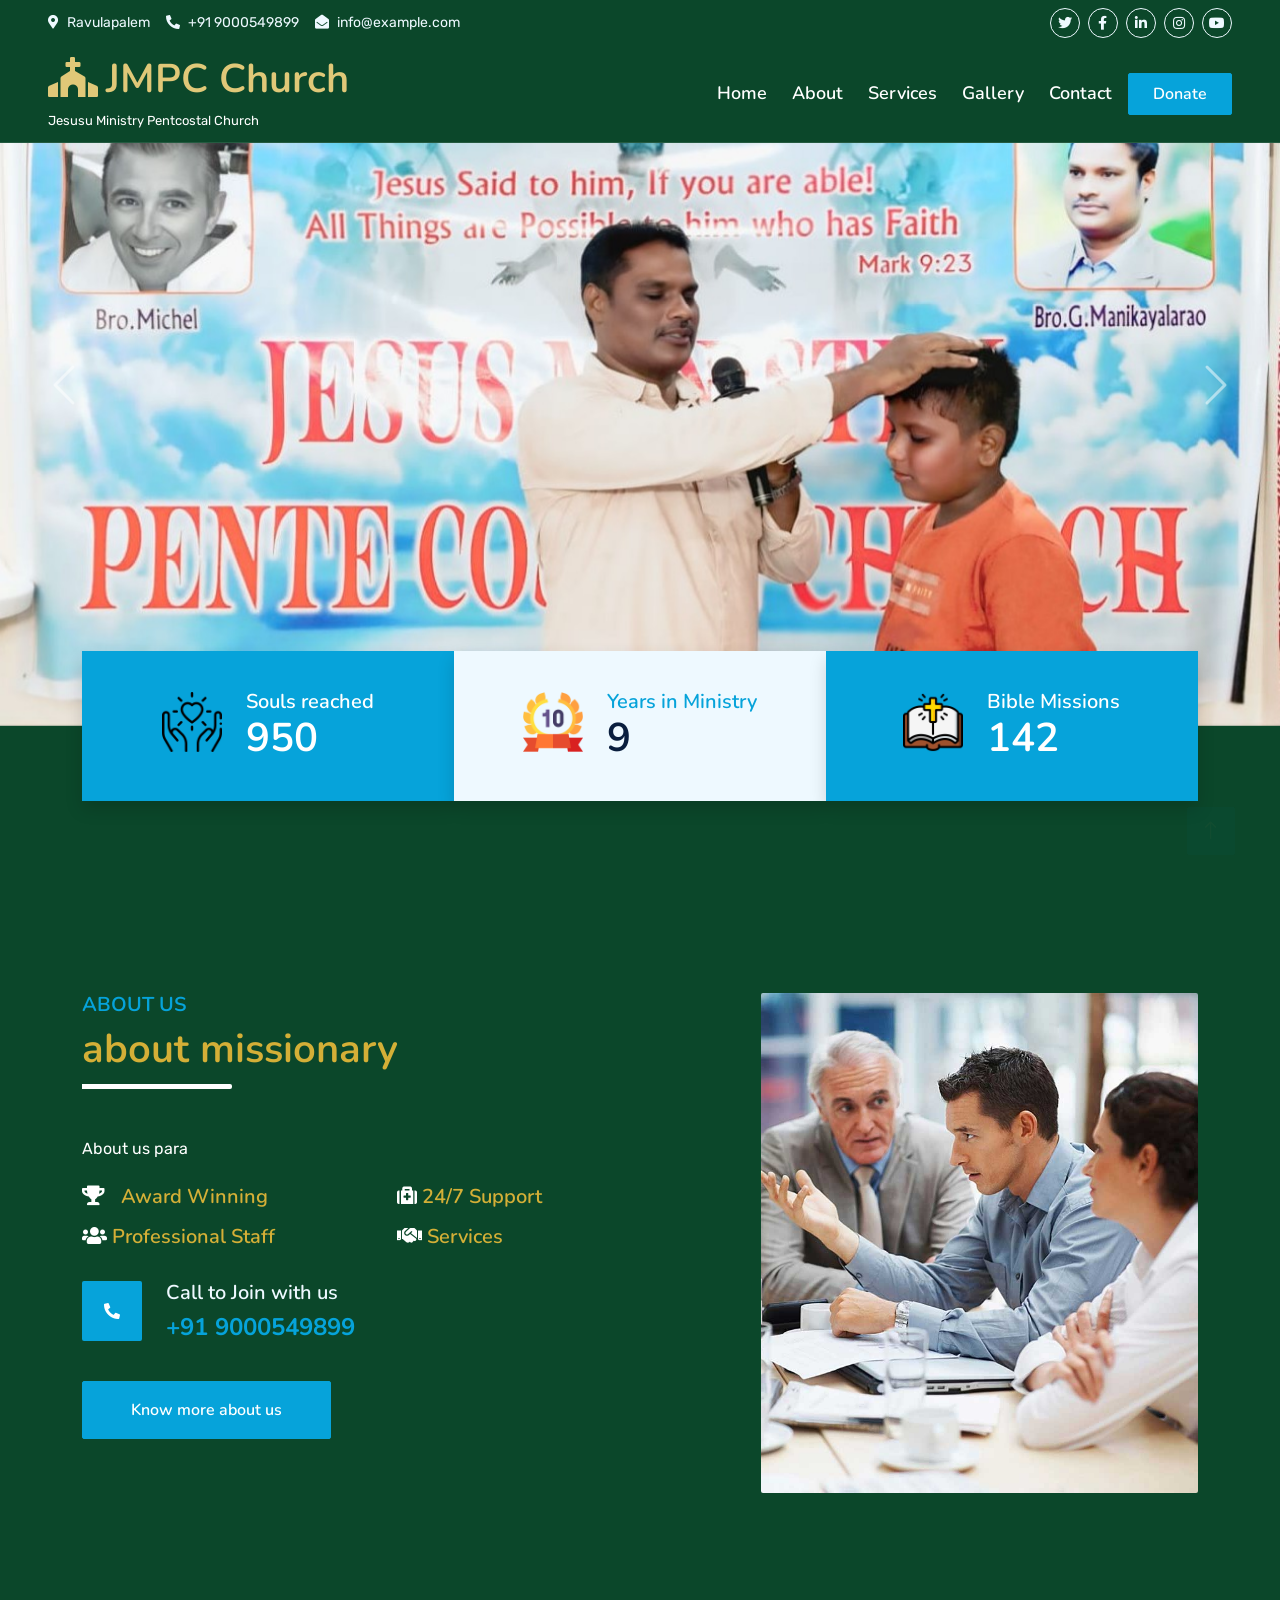
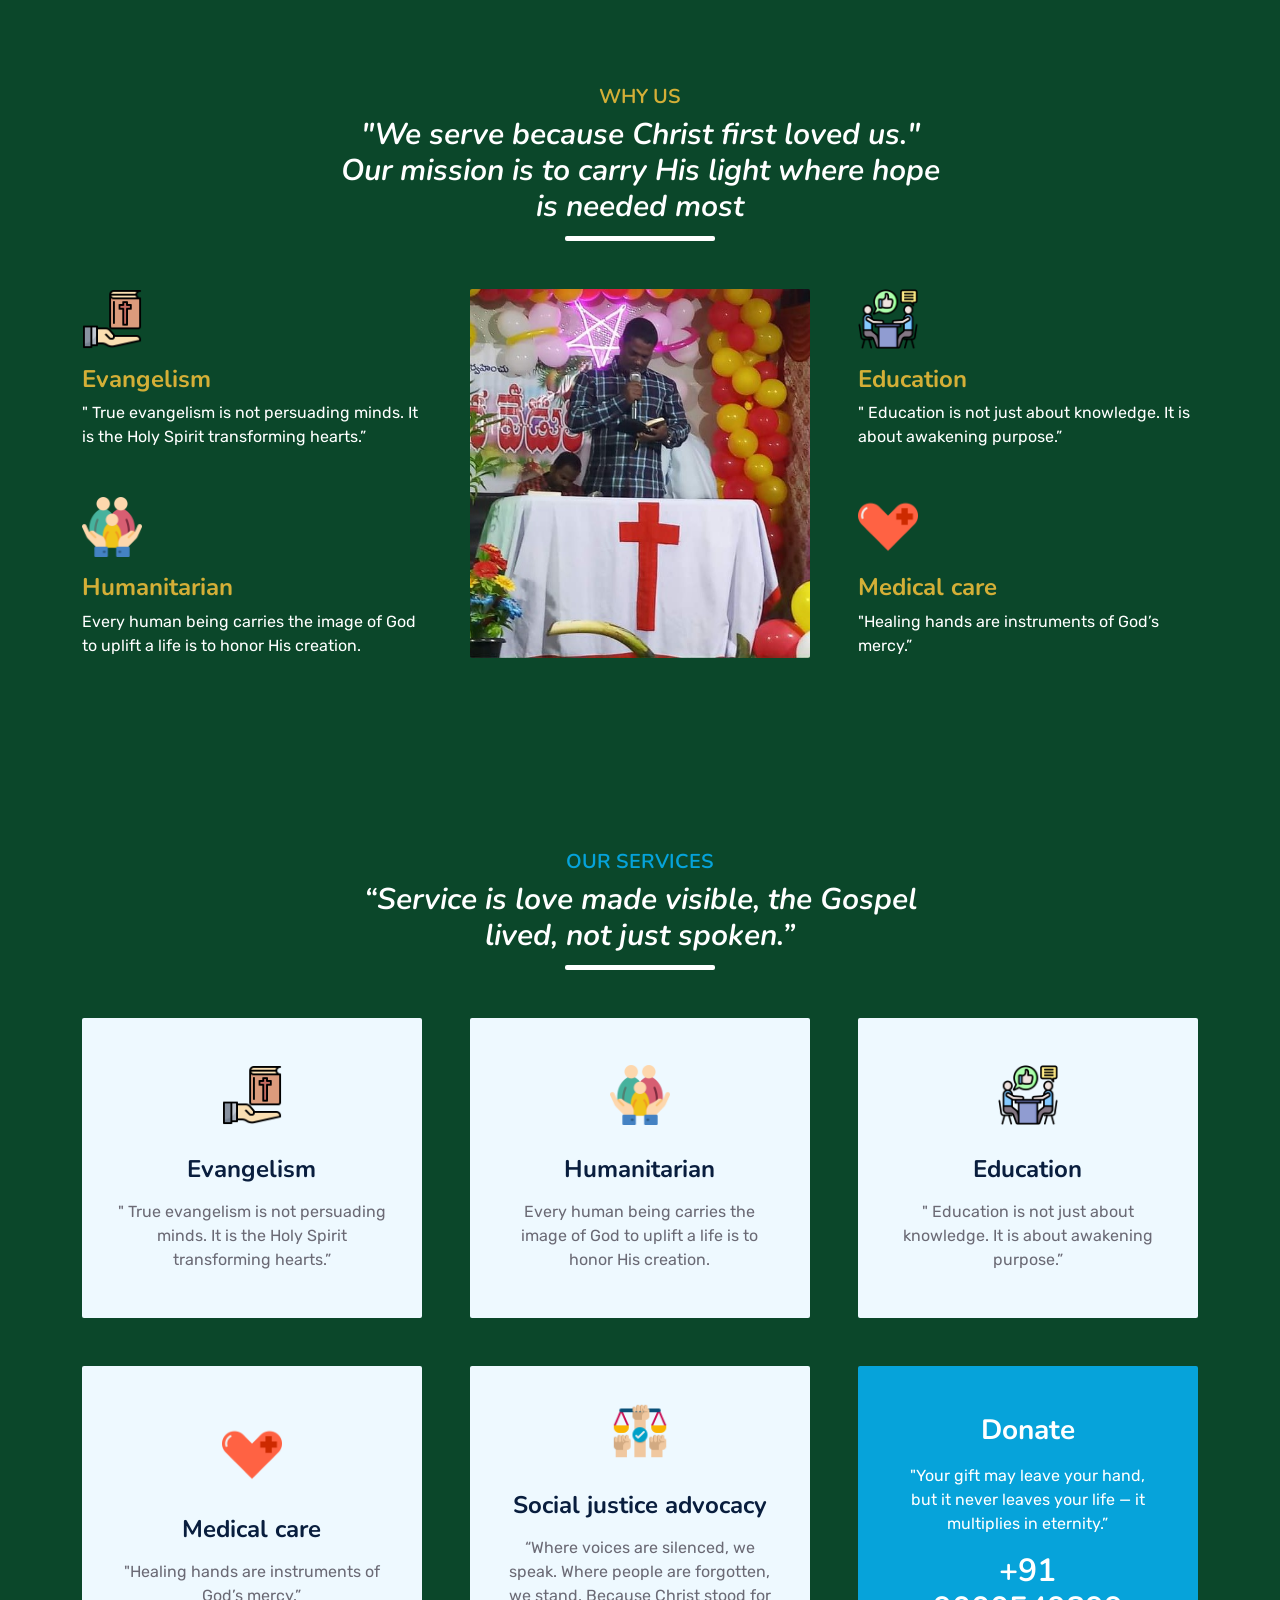
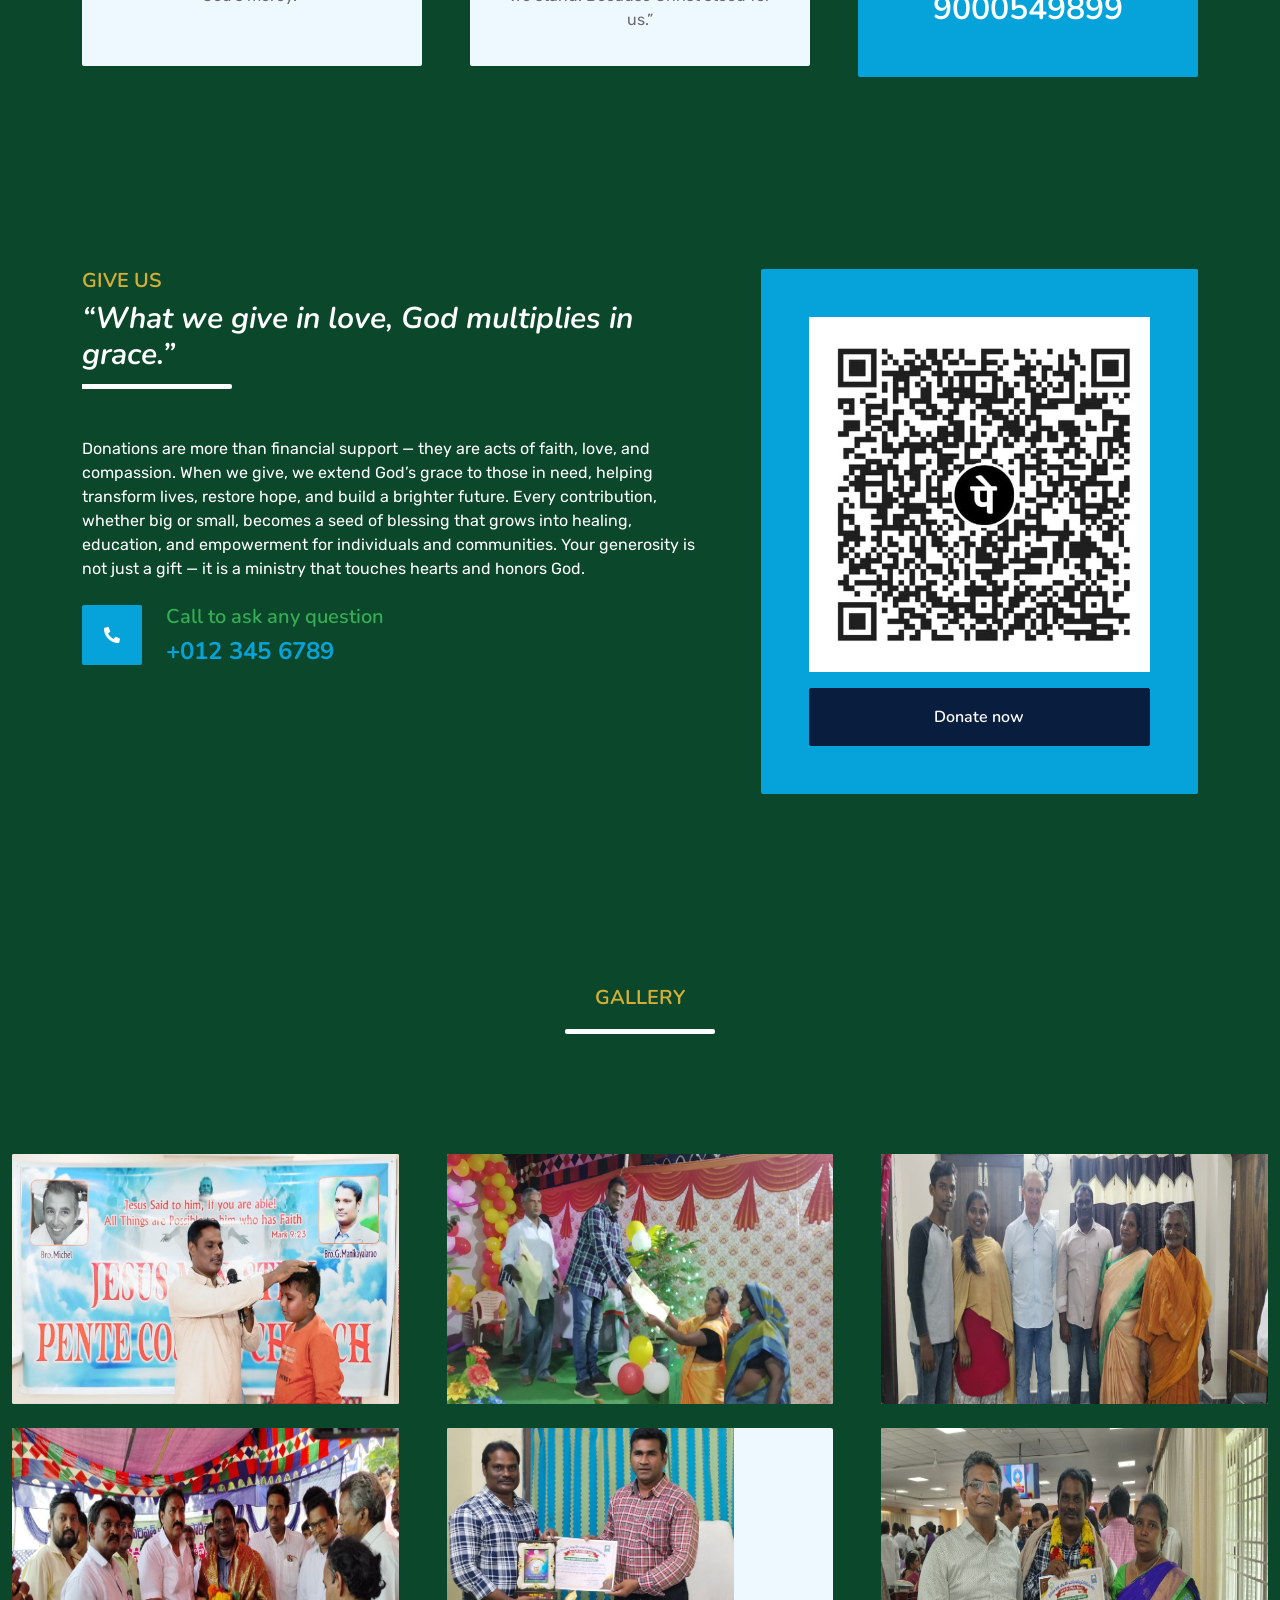
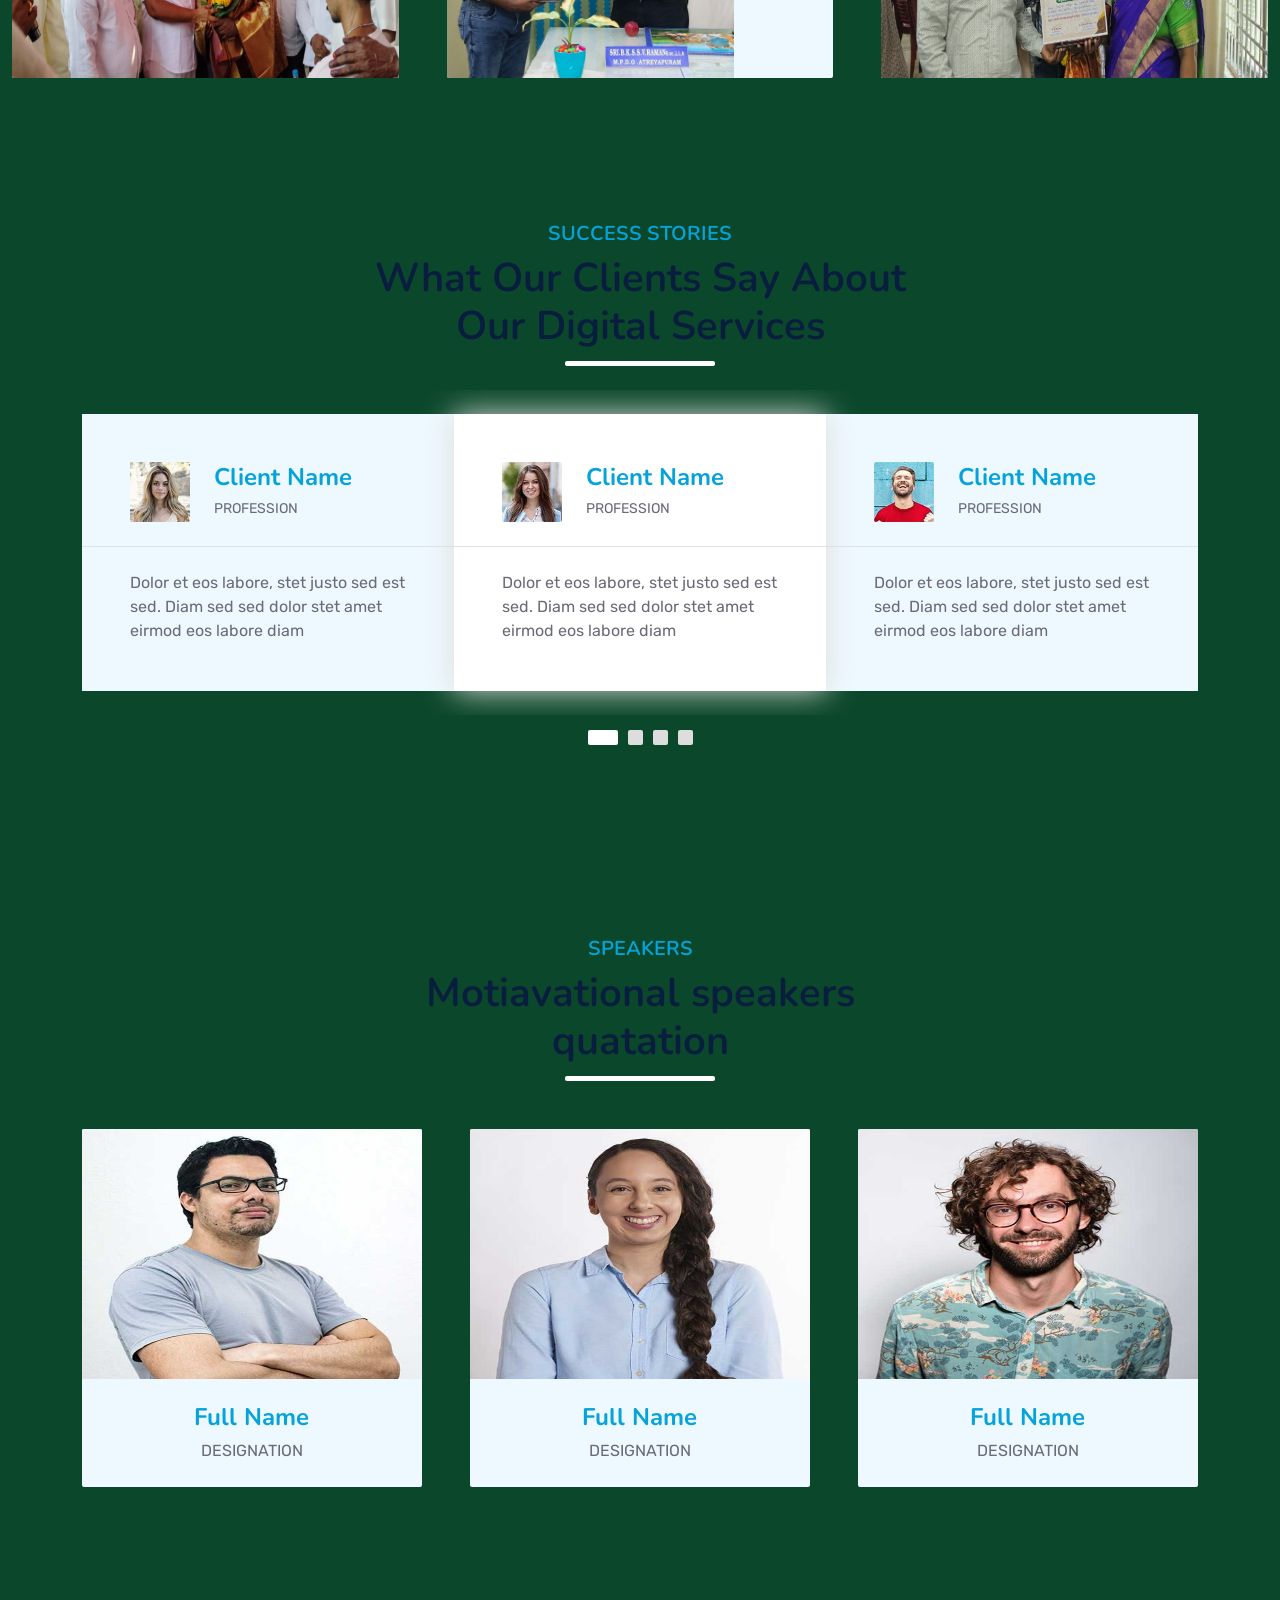
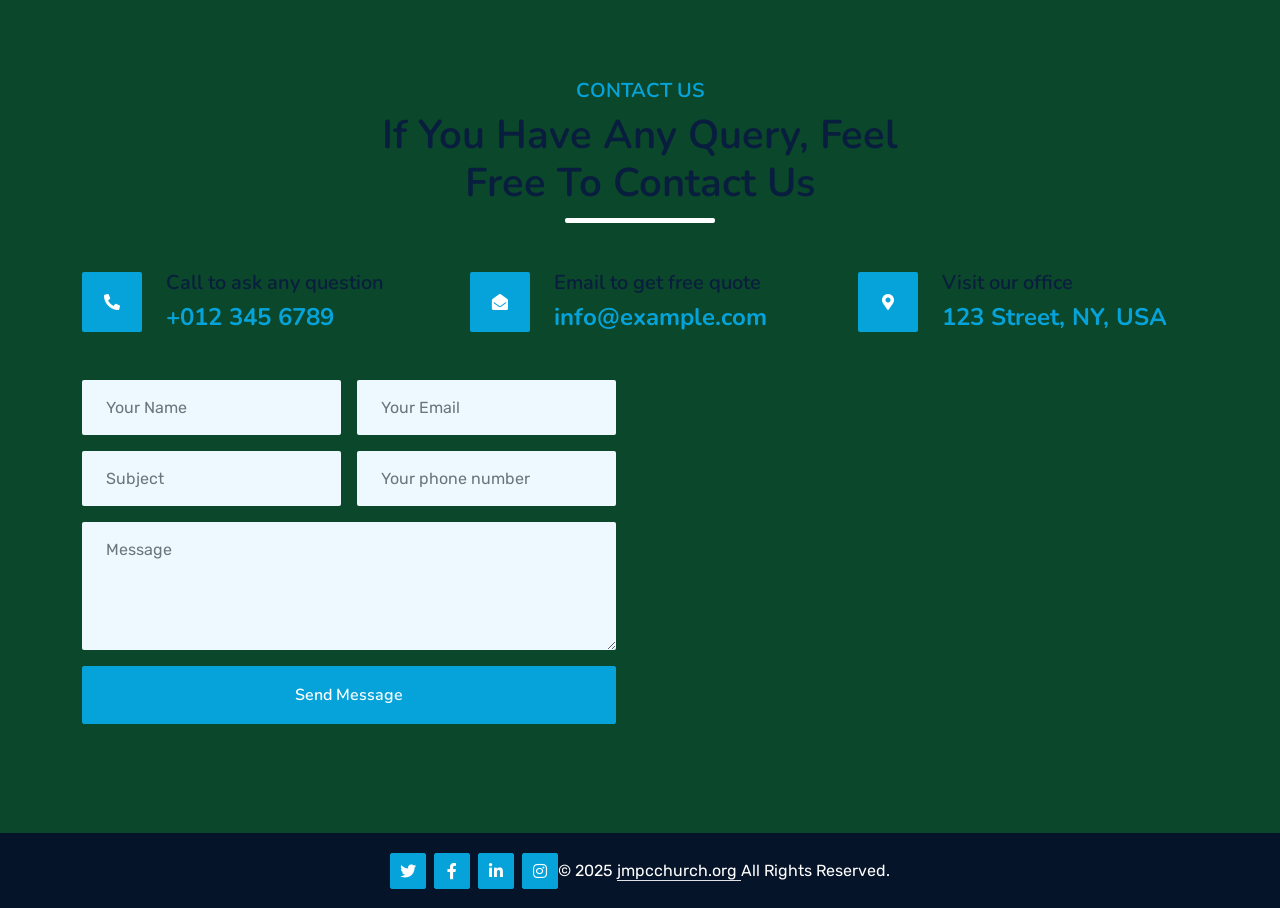
<file: index.html>
<!DOCTYPE html>
<html lang="en">

<head>
    <meta charset="utf-8">
    <title>jmpcchurch</title>
    <meta content="width=device-width, initial-scale=1.0" name="viewport">
    <meta content="Free HTML Templates" name="JMCCHURCH, JMC, jesus ministry pentcostal church, church ravulapalem, churches in Konaseema, 
		churches in Andhra pradhesh, churches in A.P,Christian ministry,Church near me,Online church services,Jesus Christ ministry,Christian fellowship,Gospel church,
		Bible-based church,Faith community,Worship ministry,Non-denominational church, Spirit-filled church, Prayer ministry, Mission church, Christian organization,
		Sunday worship service,Online worship, Live church service, Praise and worship songs, Daily devotion, Christian sermons, Church live streaming, Worship schedule,
Youth worship night, Healing service, Bible study online, Daily Bible verse, Christian teachings, Gospel of Jesus Christ, Biblical truth, Faith and salvation, Word of God,
Christian discipleship, Spiritual growth resources, Christian motivation, Find a church near me, How to grow in faith, Watch church live online, Christian counseling near me,
		Daily prayer guide,Best Christian ministry websites, How to accept Jesus Christ, Join our prayer group, Donate to church, Christian donations, Tithes and offerings,
		Church contact, Volunteer with ministry, Support our mission, Partner with our ministry, Prayer requests online">
    <meta content="Free HTML Templates" name="JMPC Church is a Christ-centered church devoted to preaching the Gospel, nurturing believers, and 
		serving the community through prayer, worship, and outreach. We invite you to experience the love of Jesus, join our fellowship, and grow in faith together.">
	

    <!-- Favicon -->
    <link href="church.png" rel="icon">

    <!-- Google Web Fonts -->
    <link rel="preconnect" href="https://fonts.googleapis.com">
    <link rel="preconnect" href="https://fonts.gstatic.com" crossorigin>
    <link href="https://fonts.googleapis.com/css2?family=Nunito:wght@400;600;700;800&family=Rubik:wght@400;500;600;700&display=swap" rel="stylesheet">

    <!-- Icon Font Stylesheet -->
    <link href="https://cdnjs.cloudflare.com/ajax/libs/font-awesome/5.10.0/css/all.min.css" rel="stylesheet">
    <link href="https://cdn.jsdelivr.net/npm/bootstrap-icons@1.4.1/font/bootstrap-icons.css" rel="stylesheet">

    <!-- Libraries Stylesheet -->
    <link href="owl.carousel.min.css" rel="stylesheet">
    <link href="animate.min.css" rel="stylesheet">

    <!-- Customized Bootstrap Stylesheet -->
    <link href="bootstrap.min.css" rel="stylesheet">

    <!-- Template Stylesheet -->
    <link href="style.css" rel="stylesheet">
</head>

<body>
    <!-- Spinner Start -->
    <div id="spinner" class="show bg-white position-fixed translate-middle w-100 vh-100 top-50 start-50 d-flex align-items-center justify-content-center">
        <div class="spinner"></div>
    </div>
    <!-- Spinner End -->


     <div class="container-fluid px-5 d-none d-lg-block" style="background:none;">
        <div class="row gx-0">
            <div class="col-lg-8 text-center text-lg-start mb-2 mb-lg-0">
                <div class="d-inline-flex align-items-center" style="height: 45px;">
                    <small class="me-3 text-light"><i class="fa fa-map-marker-alt me-2"></i>Ravulapalem</small>
                    <small class="me-3 text-light"><i class="fa fa-phone-alt me-2"></i>+91 9000549899 </small>
                    <small class="text-light"><i class="fa fa-envelope-open me-2"></i>info@example.com</small>
                </div>
            </div>
            <div class="col-lg-4 text-center text-lg-end">
                <div class="d-inline-flex align-items-center" style="height: 45px;">
                    <a class="btn btn-sm btn-outline-light btn-sm-square rounded-circle me-2" href=""><i class="fab fa-twitter fw-normal"></i></a>
                    <a class="btn btn-sm btn-outline-light btn-sm-square rounded-circle me-2" href=""><i class="fab fa-facebook-f fw-normal"></i></a>
                    <a class="btn btn-sm btn-outline-light btn-sm-square rounded-circle me-2" href=""><i class="fab fa-linkedin-in fw-normal"></i></a>
                    <a class="btn btn-sm btn-outline-light btn-sm-square rounded-circle me-2" href=""><i class="fab fa-instagram fw-normal"></i></a>
                    <a class="btn btn-sm btn-outline-light btn-sm-square rounded-circle" href=""><i class="fab fa-youtube fw-normal"></i></a>
                </div>
            </div>
        </div>
    </div>
    <!-- Topbar End -->


    <!-- Navbar & Carousel Start -->
    <div class="container-fluid position-relative p-0">
        <nav class="navbar navbar-expand-lg navbar-dark px-5 py-3 py-lg-0" style="background : #0B472A;">
            <a href="index.html" class="navbar-brand p-0">
                <h1 class="m-0" style="color:var(--dark);"><i class="fas fa-church me-2"></i>JMPC Church</h1>
				<span class="navbar-brand p-0 text-white" style="font-Size:13px;"> Jesusu Ministry Pentcostal Church</span>
            </a>
            <button class="navbar-toggler" type="button" data-bs-toggle="collapse" data-bs-target="#navbarCollapse">
                <span class="fa fa-bars"></span>
            </button>
            <div class="collapse navbar-collapse" id="navbarCollapse">
                <div class="navbar-nav ms-auto py-0">
                    <a href="index.html" class="nav-item nav-link " style="color:#fff;">Home</a>
                    <a href="#about" class="nav-item nav-link"style="color:#fff;">About</a>
                    <a href="#services" class="nav-item nav-link"style="color:#fff;">Services</a>
                   <!-- <div class="nav-item dropdown">
                        <a href="#" class="nav-link dropdown-toggle" data-bs-toggle="dropdown">Blog</a>
                        <div class="dropdown-menu m-0">
                            <a href="blog.html" class="dropdown-item">Blog Grid</a>
                            <a href="detail.html" class="dropdown-item">Blog Detail</a>
                        </div>
                    </div> 
                    <div class="nav-item dropdown">
                        <a href="#" class="nav-link dropdown-toggle" data-bs-toggle="dropdown">Pages</a>
                        <div class="dropdown-menu m-0">
                            <a href="price.html" class="dropdown-item">Pricing Plan</a>
                            <a href="feature.html" class="dropdown-item">Our features</a>
                            <a href="team.html" class="dropdown-item">Team Members</a>
                            <a href="testimonial.html" class="dropdown-item">Testimonial</a>
                            <a href="quote.html" class="dropdown-item">Free Quote</a>
                        </div>
                    </div>-->
					<a href="#gallery" class="nav-item nav-link" style="color:#fff;">Gallery</a>
                    <a href="#contact" class="nav-item nav-link" style="color:#fff;">Contact</a>
                </div>
                <!--<butaton type="button" class="btn text-primary ms-3" data-bs-toggle="modal" data-bs-target="#searchModal"><i class="fa fa-search"></i></butaton>-->
                <a href="#donate" class="btn btn-primary py-2 px-4 ms-3">Donate</a>
            </div>
        </nav>

        <div id="header-carousel" class="carousel slide carousel-fade" data-bs-ride="carousel">
            <div class="carousel-inner">
                <div class="carousel-item active">
                    <img class="w-100" src="carousel-1.jpeg" alt="Image">
                    <div class="carousel-caption d-flex flex-column align-items-center justify-content-center">
                        <div class="p-3" style="max-width: 900px;">
                            <!--<h5 class="text-black text-uppercase mb-3 animated slideInDown">Slider-1</h5>
                            <h1 class="display-1 text-white mb-md-4 animated zoomIn">Quatation -1</h1> 
                            <a href="quote.html" class="btn btn-primary py-md-3 px-md-5 me-3 animated slideInLeft">Read more</a>
                            <a href="" class="btn btn-outline-light py-md-3 px-md-5 animated slideInRight">Join with us</a>-->
                        </div>
                    </div>
                </div>
                <div class="carousel-item">
                    <img class="w-100" src="slider2.png" alt="Image">
                    <div class="carousel-caption d-flex flex-column align-items-center justify-content-center">
                        <div class="p-3" style="max-width: 900px;">
                            <!--<h5 class="text-white text-uppercase mb-3 animated slideInDown">Slider-2</h5>
                            <h1 class="display-1 text-white mb-md-4 animated zoomIn">Quatation - 2</h1>
                            <a href="quote.html" class="btn btn-primary py-md-3 px-md-5 me-3 animated slideInLeft">Read More</a>
                            <a href="" class="btn btn-outline-light py-md-3 px-md-5 animated slideInRight">Join with us</a> -->
                        </div>
                    </div>
                </div>
            </div>
            <button class="carousel-control-prev" type="button" data-bs-target="#header-carousel"
                data-bs-slide="prev">
                <span class="carousel-control-prev-icon" aria-hidden="true"></span>
                <span class="visually-hidden">Previous</span>
            </button>
            <button class="carousel-control-next" type="button" data-bs-target="#header-carousel"
                data-bs-slide="next">
                <span class="carousel-control-next-icon" aria-hidden="true"></span>
                <span class="visually-hidden">Next</span>
            </button>
        </div>
    </div>
    <!-- Navbar & Carousel End -->


    <!-- Full Screen Search Start -->
    <div class="modal fade" id="searchModal" tabindex="-1">
        <div class="modal-dialog modal-fullscreen">
            <div class="modal-content" style="background: rgba(9, 30, 62, .7);">
                <div class="modal-header border-0">
                    <button type="button" class="btn bg-white btn-close" data-bs-dismiss="modal" aria-label="Close"></button>
                </div>
                <div class="modal-body d-flex align-items-center justify-content-center">
                    <div class="input-group" style="max-width: 600px;">
                        <input type="text" class="form-control bg-transparent border-primary p-3" placeholder="Type search keyword">
                        <button class="btn btn-primary px-4"><i class="bi bi-search"></i></button>
                    </div>
                </div>
            </div>
        </div>
    </div>
    <!-- Full Screen Search End -->


    <!-- Facts Start -->
    <div class="container-fluid facts py-5 pt-lg-0">
        <div class="container py-5 pt-lg-0">
            <div class="row gx-0">
                <div class="col-lg-4 wow zoomIn" data-wow-delay="0.1s">
                    <div class="bg-primary shadow d-flex align-items-center justify-content-center p-4" style="height: 150px;">
                        <div class="bg-none d-flex align-items-center justify-content-center rounded mb-2" style="width: 60px; height: 60px;">
                            <img class="w-100" src="soul.png" alt="Image" style="width:auto; height:auto;">
                        </div>
                        <div class="ps-4">
                            <h5 class="text-white mb-0">Souls reached</h5>
                            <h1 class="text-white mb-0" data-toggle="counter-up">1000</h1>
                        </div>
                    </div>
                </div>
                <div class="col-lg-4 wow zoomIn" data-wow-delay="0.3s">
                    <div class="bg-light shadow d-flex align-items-center justify-content-center p-4" style="height: 150px;">
                        <div class="bg-none d-flex align-items-center justify-content-center rounded mb-2" style="width: 60px; height: 60px;">
                            <img class="w-100" src="anniversary.png" alt="Image" style="width:auto; height:auto;"> 
                        </div>
                        <div class="ps-4">
                            <h5 class="text-primary mb-0">Years in Ministry</h5>
                            <h1 class="mb-0" data-toggle="counter-up">10</h1>
                        </div>
                    </div>
                </div>
                <div class="col-lg-4 wow zoomIn" data-wow-delay="0.6s">
                    <div class="bg-primary shadow d-flex align-items-center justify-content-center p-4" style="height: 150px;">
                        <div class="bg-none d-flex align-items-center justify-content-center rounded mb-2" style="width: 60px; height: 60px;">
                            <img class="w-100" src="book.png" alt="Image" style="width:auto; height:auto;"> 
                        </div>
                        <div class="ps-4">
                            <h5 class="text-white mb-0">Bible Missions</h5>
                            <h1 class="text-white mb-0" data-toggle="counter-up">150</h1>
                        </div>
                    </div>
                </div>
				
            </div>
        </div>
    </div>
    <!-- Facts Start -->


    <!-- About Start -->
    <div class="container-fluid py-5 wow fadeInUp" data-wow-delay="0.1s" id="about">
        <div class="container py-5">
            <div class="row g-5">
                <div class="col-lg-7">
                    <div class="section-title position-relative pb-3 mb-5">
                        <h5 class="fw-bold text-primary text-uppercase">About Us</h5>
                        <h1 class="mb-0" style="color:#D4AF37">about missionary</h1>
                    </div>
                    <p class="mb-4" style="color:#fff">About us para</p>
                    <div class="row g-0 mb-3">
                        <div class="col-sm-6 wow zoomIn" data-wow-delay="0.2s">
                            <h5 class="mb-3"style="color:#D4AF37"><i class="fa fa-trophy me-3 text-white" aria-hidden="true"></i>Award Winning</h5>
                            <h5 class="mb-3"style="color:#D4AF37"><i class="fa fa-users text-white" aria-hidden="true"></i>  Professional Staff</h5>
                        </div>
                        <div class="col-sm-6 wow zoomIn" data-wow-delay="0.4s">
                            <h5 class="mb-3"style="color:#D4AF37"><i class="fa fa-medkit text-white" aria-hidden="true"></i>  24/7 Support</h5>
                            <h5 class="mb-3"style="color:#D4AF37"><i class="fa fa-handshake text-white " aria-hidden="true"></i>  Services</h5>
                        </div>
                    </div>
                    <div class="d-flex align-items-center mb-4 wow fadeIn" data-wow-delay="0.6s">
                        <div class="bg-primary d-flex align-items-center justify-content-center rounded" style="width: 60px; height: 60px;">
                            <i class="fa fa-phone-alt text-white"></i>
                        </div>
                        <div class="ps-4">
                            <h5 class="mb-2 text-light">Call to Join with us</h5>
                            <h4 class="text-primary mb-0">+91 9000549899</h4>
                        </div>
                    </div>
                    <a href="quote.html" class="btn btn-primary py-3 px-5 mt-3 wow zoomIn" data-wow-delay="0.9s">Know more about us</a>
                </div>
                <div class="col-lg-5" style="min-height: 500px;">
                    <div class="position-relative h-100">
                        <img class="position-absolute w-100 h-100 rounded wow zoomIn" data-wow-delay="0.9s" src="about.jpg" style="object-fit: cover;">
                    </div>
                </div>
            </div>
        </div>
    </div>
    <!-- About End -->


     <!-- Features Start -->
    <div class="container-fluid py-5 wow fadeInUp" data-wow-delay="0.1s">
        <div class="container py-5">
            <div class="section-title text-center position-relative pb-3 mb-5 mx-auto" style="max-width: 600px;">
                <h5 class="fw-bold text-uppercase" style="color:#D4AF37; font-weight: 600;" >Why Us</h5>
                <h1 class="mb-0 text-white" style="font-style: italic; font-size:30px;">"We serve because Christ first loved us." Our mission is to carry His light where hope is needed most</h1>
            </div>
            <div class="row g-5">
                <div class="col-lg-4">
                    <div class="row g-5">
                        <div class="col-12 wow zoomIn" data-wow-delay="0.2s">
                            <div class="bg-none rounded d-flex align-items-center justify-content-center mb-3" style="width: 60px; height: 60px;">
                                <img class="w-100" src="bible.png" alt="Image" style="width:auto; height:auto;"> 
                            </div>
                            <h4 style="color:#D4AF37; font-weight: 600;">Evangelism</h4>
                            <p class="mb-0 text-white"> " True evangelism is not persuading minds. It is the Holy Spirit transforming hearts.”</p>
                        </div>
                        <div class="col-12 wow zoomIn" data-wow-delay="0.6s">
                            <div class="bg-none rounded d-flex align-items-center justify-content-center mb-3" style="width: 60px; height: 60px;">
                                <img class="w-100" src="social-care.png" alt="Image" style="width:auto; height:auto;"> 
                            </div>
                            <h4 style="color:#D4AF37; font-weight: 600;">Humanitarian</h4>
                            <p class="mb-0 text-white">Every human being carries the image of God to uplift a life is to honor His creation.</p>
                        </div>
                    </div>
                </div>
                <div class="col-lg-4  wow zoomIn" data-wow-delay="0.9s" style="min-height: 350px;">
                    <div class="position-relative h-100">
                        <img class="position-absolute w-100 h-100 rounded wow zoomIn" data-wow-delay="0.1s" src="feature.jpeg" style="object-fit: cover;">
                    </div>
                </div>
                <div class="col-lg-4">
                    <div class="row g-5">
                        <div class="col-12 wow zoomIn" data-wow-delay="0.4s">
                            <div class="bg-none rounded d-flex align-items-center justify-content-center mb-3" style="width: 60px; height: 60px;">
                                <img class="w-100" src="interview.png" alt="Image" style="width:auto; height:auto;"> 
                            </div>
                            <h4 style="color:#D4AF37; font-weight: 600;">Education</h4>
                            <p class="mb-0 text-white">" Education is not just about knowledge. It is about awakening purpose.” </p>
                        </div>
                        <div class="col-12 wow zoomIn" data-wow-delay="0.8s">
                            <div class="bg-none rounded d-flex align-items-center justify-content-center mb-3" style="width: 60px; height: 60px;">
                                <img class="w-100" src="healthcare.png" alt="Image" style="width:auto; height:auto;"> 
                            </div>
                            <h4 style="color:#D4AF37; font-weight: 600;">Medical care</h4>
                            <p class="mb-0 text-white">"Healing hands are instruments of God’s mercy.” </p>
                        </div>
                    </div>
                </div>
            </div>
        </div>
    </div>
    <!-- Features Start -->


    <!-- Service Start -->
    <div class="container-fluid py-5 wow fadeInUp" data-wow-delay="0.1s" id="services">
        <div class="container py-5">
			<div class="section-title text-center position-relative pb-3 mb-5 mx-auto" style="max-width: 600px;">
                <h5 class="fw-bold text-primary text-uppercase" style="color:#D4AF37; font-weight: 600;">Our Services</h5>
                <h1 class="mb-0 text-white" style="font-style: italic; font-size:30px;"> “Service is love made visible, the Gospel lived, not just spoken.”</h1>
            </div>
                        <div class="row g-5">
                <div class="col-lg-4 col-md-6 wow zoomIn" data-wow-delay="0.3s">
                    <div class="service-item bg-light rounded d-flex flex-column align-items-center justify-content-center text-center">
                        <div class="service-icon">
                            <img class="w-100" src="bible.png" alt="Image" style="width:auto; height:auto;"> 
                        </div>
                        <h4 class="mb-3">Evangelism</h4>
                        <p class="m-0">" True evangelism is not persuading minds. It is the Holy Spirit transforming hearts.”</p>
                        <!--<a class="btn btn-lg btn-primary rounded" href="">
                            <i class="bi bi-arrow-right"></i>
                        </a>-->
                    </div>
                </div>
                <div class="col-lg-4 col-md-6 wow zoomIn" data-wow-delay="0.6s">
                    <div class="service-item bg-light rounded d-flex flex-column align-items-center justify-content-center text-center">
                        <div class="service-icon">
                            <img class="w-100" src="social-care.png" alt="Image" style="width:auto; height:auto;"> 
                        </div>
                        <h4 class="mb-3">Humanitarian</h4>
                        <p class="m-0">Every human being carries the image of God to uplift a life is to honor His creation.</p>
                       <!-- <a class="btn btn-lg btn-primary rounded" href="">
                            <i class="bi bi-arrow-right"></i>
                        </a>-->
                    </div>
                </div>
                <div class="col-lg-4 col-md-6 wow zoomIn" data-wow-delay="0.9s">
                    <div class="service-item bg-light rounded d-flex flex-column align-items-center justify-content-center text-center">
                        <div class="service-icon">
                            <img class="w-100" src="interview.png" alt="Image" style="width:auto; height:auto;"> 
                        </div>
                        <h4 class="mb-3">Education</h4>
                        <p class="m-0">" Education is not just about knowledge. It is about awakening purpose.”</p>
                       <!-- <a class="btn btn-lg btn-primary rounded" href="">
                            <i class="bi bi-arrow-right"></i>
                        </a>-->
                    </div>
                </div>
                <div class="col-lg-4 col-md-6 wow zoomIn" data-wow-delay="0.3s">
                    <div class="service-item bg-light rounded d-flex flex-column align-items-center justify-content-center text-center">
                        <div class="service-icon">
                             <img class="w-100" src="healthcare.png" alt="Image" style="width:auto; height:auto;"> 
                        </div>
                        <h4 class="mb-3">Medical care</h4>
                        <p class="m-0">"Healing hands are instruments of God’s mercy.”</p>
                       <!-- <a class="btn btn-lg btn-primary rounded" href="">
                            <i class="bi bi-arrow-right"></i>
                        </a>-->
                    </div>
                </div>
                <div class="col-lg-4 col-md-6 wow zoomIn" data-wow-delay="0.6s">
                    <div class="service-item bg-light rounded d-flex flex-column align-items-center justify-content-center text-center">
                        <div class="service-icon">
                           <img class="w-100" src="social-justice.png" alt="Image" style="width:auto; height:auto;"> 
							
                        </div>
                        <h4 class="mb-3">Social justice advocacy</h4>
                        <p class="m-0">“Where voices are silenced, we speak. Where people are forgotten, we stand. Because Christ stood for us.”</p>
                      <!--  <a class="btn btn-lg btn-primary rounded" href="">
                            <i class="bi bi-arrow-right"></i>
                        </a> -->
                    </div>
                </div>
                <div class="col-lg-4 col-md-6 wow zoomIn" data-wow-delay="0.9s">
                    <div class="position-relative bg-primary rounded h-100 d-flex flex-column align-items-center justify-content-center text-center p-5">
                        <h3 class="text-white mb-3">Donate</h3>
                        <p class="text-white mb-3">"Your gift may leave your hand, but it never leaves your life — it multiplies in eternity.”</p>
                        <h2 class="text-white mb-0">+91 9000549899</h2>
                    </div>
                </div>
            </div>
        </div>
    </div>
	<!-- Service End -->

    <!-- Pricing Plan Start 
    <div class="container-fluid py-5 wow fadeInUp" data-wow-delay="0.1s">
        <div class="container py-5">
            <div class="section-title text-center position-relative pb-3 mb-5 mx-auto" style="max-width: 600px;">
                <h5 class="fw-bold text-primary text-uppercase">Pricing Plans</h5>
                <h1 class="mb-0">We are Offering Competitive Prices for Our Clients</h1>
            </div>
            <div class="row g-0">
                <div class="col-lg-4 wow slideInUp" data-wow-delay="0.6s">
                    <div class="bg-light rounded">
                        <div class="border-bottom py-4 px-5 mb-4">
                            <h4 class="text-primary mb-1">Basic Plan</h4>
                            <small class="text-uppercase">For Small Size Business</small>
                        </div>
                        <div class="p-5 pt-0">
                            <h1 class="display-5 mb-3">
                                <small class="align-top" style="font-size: 22px; line-height: 45px;">$</small>49.00<small
                                    class="align-bottom" style="font-size: 16px; line-height: 40px;">/ Month</small>
                            </h1>
                            <div class="d-flex justify-content-between mb-3"><span>HTML5 & CSS3</span><i class="fa fa-check text-primary pt-1"></i></div>
                            <div class="d-flex justify-content-between mb-3"><span>Bootstrap v5</span><i class="fa fa-check text-primary pt-1"></i></div>
                            <div class="d-flex justify-content-between mb-3"><span>Responsive Layout</span><i class="fa fa-times text-danger pt-1"></i></div>
                            <div class="d-flex justify-content-between mb-2"><span>Cross-browser Support</span><i class="fa fa-times text-danger pt-1"></i></div>
                            <a href="" class="btn btn-primary py-2 px-4 mt-4">Order Now</a>
                        </div>
                    </div>
                </div>
                <div class="col-lg-4 wow slideInUp" data-wow-delay="0.3s">
                    <div class="bg-white rounded shadow position-relative" style="z-index: 1;">
                        <div class="border-bottom py-4 px-5 mb-4">
                            <h4 class="text-primary mb-1">Standard Plan</h4>
                            <small class="text-uppercase">For Medium Size Business</small>
                        </div>
                        <div class="p-5 pt-0">
                            <h1 class="display-5 mb-3">
                                <small class="align-top" style="font-size: 22px; line-height: 45px;">$</small>99.00<small
                                    class="align-bottom" style="font-size: 16px; line-height: 40px;">/ Month</small>
                            </h1>
                            <div class="d-flex justify-content-between mb-3"><span>HTML5 & CSS3</span><i class="fa fa-check text-primary pt-1"></i></div>
                            <div class="d-flex justify-content-between mb-3"><span>Bootstrap v5</span><i class="fa fa-check text-primary pt-1"></i></div>
                            <div class="d-flex justify-content-between mb-3"><span>Responsive Layout</span><i class="fa fa-check text-primary pt-1"></i></div>
                            <div class="d-flex justify-content-between mb-2"><span>Cross-browser Support</span><i class="fa fa-times text-danger pt-1"></i></div>
                            <a href="" class="btn btn-primary py-2 px-4 mt-4">Order Now</a>
                        </div>
                    </div>
                </div>
                <div class="col-lg-4 wow slideInUp" data-wow-delay="0.9s">
                    <div class="bg-light rounded">
                        <div class="border-bottom py-4 px-5 mb-4">
                            <h4 class="text-primary mb-1">Advanced Plan</h4>
                            <small class="text-uppercase">For Large Size Business</small>
                        </div>
                        <div class="p-5 pt-0">
                            <h1 class="display-5 mb-3">
                                <small class="align-top" style="font-size: 22px; line-height: 45px;">$</small>149.00<small
                                    class="align-bottom" style="font-size: 16px; line-height: 40px;">/ Month</small>
                            </h1>
                            <div class="d-flex justify-content-between mb-3"><span>HTML5 & CSS3</span><i class="fa fa-check text-primary pt-1"></i></div>
                            <div class="d-flex justify-content-between mb-3"><span>Bootstrap v5</span><i class="fa fa-check text-primary pt-1"></i></div>
                            <div class="d-flex justify-content-between mb-3"><span>Responsive Layout</span><i class="fa fa-check text-primary pt-1"></i></div>
                            <div class="d-flex justify-content-between mb-2"><span>Cross-browser Support</span><i class="fa fa-check text-primary pt-1"></i></div>
                            <a href="" class="btn btn-primary py-2 px-4 mt-4">Order Now</a>
                        </div>
                    </div>
                </div>
            </div>
        </div>
    </div>
    <!-- Pricing Plan End -->


    <!-- Quote Start -->
    <div class="container-fluid py-5 wow fadeInUp" data-wow-delay="0.1s" id="donate">
        <div class="container py-5">
            <div class="row g-5">
				 <div class="col-lg-7">
                    <div class="section-title position-relative pb-3 mb-5">
                        <h5 class="fw-bold  text-uppercase" style="color:#D4AF37; font-weight: 600;">Give Us</h5>
                        <h1 class="mb-0 text-white" style="font-style: italic; font-size:30px;">“What we give in love, God multiplies in grace.”</h1>
                    </div>
                    <!--<div class="row gx-3">
                        <div class="col-sm-6 wow zoomIn" data-wow-delay="0.2s">
                            <h5 class="mb-4"><i class="fa fa-reply text-primary me-3"></i>Reply within 24 hours</h5>
                        </div>
                        <div class="col-sm-6 wow zoomIn" data-wow-delay="0.4s">
                            <h5 class="mb-4"><i class="fa fa-phone-alt text-primary me-3"></i>24 hrs telephone support</h5>
                        </div>
                    </div-->
                    <p class="mb-4 text-white">Donations are more than financial support — they are acts of faith, love, and compassion. When we give, we extend God’s grace to those in need, helping transform lives, restore hope, and build a brighter future. Every contribution, whether big or small, becomes a seed of blessing that grows into healing, education, and empowerment for individuals and communities. Your generosity is not just a gift — it is a ministry that touches hearts and honors God.</p>
                    <div class="d-flex align-items-center mt-2 wow zoomIn" data-wow-delay="0.6s">
                        <div class="bg-primary d-flex align-items-center justify-content-center rounded" style="width: 60px; height: 60px;">
                            <i class="fa fa-phone-alt text-white"></i>
                        </div>
                        <div class="ps-4">
                            <h5 class="mb-2 text-secondary">Call to ask any question</h5>
                            <h4 class="text-primary mb-0">+012 345 6789</h4>
                        </div>
                    </div>
                </div>
              <!--  <div class="col-lg-7">
                    <div class="section-title position-relative pb-3 mb-5">
                        <h5 class="fw-bold text-primary text-uppercase">Request A Quote</h5>
                        <h1 class="mb-0">Need A Free Quote? Please Feel Free to Contact Us</h1>
                    </div>
                    <div class="row gx-3">
                        <div class="col-sm-6 wow zoomIn" data-wow-delay="0.2s">
                            <h5 class="mb-4"><i class="fa fa-reply text-primary me-3"></i>Reply within 24 hours</h5>
                        </div>
                        <div class="col-sm-6 wow zoomIn" data-wow-delay="0.4s">
                            <h5 class="mb-4"><i class="fa fa-phone-alt text-primary me-3"></i>24 hrs telephone support</h5>
                        </div>
                    </div>
                    <p class="mb-4">Eirmod sed tempor lorem ut dolores. Aliquyam sit sadipscing kasd ipsum. Dolor ea et dolore et at sea ea at dolor, justo ipsum duo rebum sea invidunt voluptua. Eos vero eos vero ea et dolore eirmod et. Dolores diam duo invidunt lorem. Elitr ut dolores magna sit. Sea dolore sanctus sed et. Takimata takimata sanctus sed.</p>
                    <div class="d-flex align-items-center mt-2 wow zoomIn" data-wow-delay="0.6s">
                        <div class="bg-primary d-flex align-items-center justify-content-center rounded" style="width: 60px; height: 60px;">
                            <i class="fa fa-phone-alt text-white"></i>
                        </div>
                        <div class="ps-4">
                            <h5 class="mb-2">Call to ask any question</h5>
                            <h4 class="text-primary mb-0">+012 345 6789</h4>
                        </div>
                    </div>
                </div> -->
                <div class="col-lg-5">
                    <div class="bg-primary rounded h-100 d-flex align-items-center p-5 wow zoomIn" data-wow-delay="0.9s">
                        <form>
                            <div class="row g-3">
                                <img data-wow-delay="0.1s" src="scan.jpeg" style="object-fit: cover;">
                                <div class="col-12">
                                    <button class="btn btn-dark w-100 py-3" type="submit">Donate now</button>
                                </div>
                            </div>
                        </form>
                    </div>
                </div>
            </div>
        </div>
    </div>
    <!-- Quote End -->
   <!-- Blog Start -->
    <div class="container-fluid py-5 wow fadeInUp" data-wow-delay="0.1s" id="gallery">
        <div class="container py-5">
            <div class="section-title text-center position-relative pb-3 mb-5 mx-auto" style="max-width: 600px;">
                <h5 class="fw-bold text-uppercase" style="color:#D4AF37; font-weight: 600;">Gallery</h5>
                            </div>
                      </div>
			<br>
		 <div class="row g-5">
                <div class="col-lg-4 wow slideInUp" data-wow-delay="0.3s">
                    <div class="blog-item bg-light rounded overflow-hidden">
                        <div class="blog-img position-relative overflow-hidden">
                            <img class="img-fluid" src="gal1.jpeg" alt="">
                            
                        </div>
                       
                    </div>
                </div>
                <div class="col-lg-4 wow slideInUp" data-wow-delay="0.6s">
                    <div class="blog-item bg-light rounded overflow-hidden">
                        <div class="blog-img position-relative overflow-hidden">
                            <img class="img-fluid" src="gal2.jpeg" alt="">
                            
                        </div>
                        
                    </div>
                </div>
                <div class="col-lg-4 wow slideInUp" data-wow-delay="0.9s">
                    <div class="blog-item bg-light rounded overflow-hidden">
                        <div class="blog-img position-relative overflow-hidden">
                            <img class="img-fluid" src="gal3.jpeg" alt="">
                            
                        </div>
                        
                    </div>
                </div>
            </div>
			<br>
			<div class="row g-5">
                <div class="col-lg-4 wow slideInUp" data-wow-delay="0.3s">
                    <div class="blog-item bg-light rounded overflow-hidden">
                        <div class="blog-img position-relative overflow-hidden">
                            <img class="img-fluid" src="gal4.jpeg" alt="">
                            
                        </div>
                        
                    </div>
                </div>
                <div class="col-lg-4 wow slideInUp" data-wow-delay="0.6s">
                    <div class="blog-item bg-light rounded overflow-hidden">
                        <div class="blog-img position-relative overflow-hidden">
                            <img class="img-fluid" src="gal5.jpeg" alt="">
                            
                        </div>
                       
                    </div>
                </div>
                <div class="col-lg-4 wow slideInUp" data-wow-delay="0.9s">
                    <div class="blog-item bg-light rounded overflow-hidden">
                        <div class="blog-img position-relative overflow-hidden">
                            <img class="img-fluid" src="gal6.jpeg" alt="">
                            
                        </div>
                       
                    </div>
                </div>
			</div>
			<!--<div class="row g-5">
                <div class="col-lg-4 wow slideInUp" data-wow-delay="0.3s">
                    <div class="blog-item bg-light rounded overflow-hidden">
                        <div class="blog-img position-relative overflow-hidden">
                            <img class="img-fluid" src="blog-1.jpg" alt="">
                            
                        </div>
                        
                    </div>
                </div>
                <div class="col-lg-4 wow slideInUp" data-wow-delay="0.6s">
                    <div class="blog-item bg-light rounded overflow-hidden">
                        <div class="blog-img position-relative overflow-hidden">
                            <img class="img-fluid" src="blog-2.jpg" alt="">
                           
                        </div>
                        
                    </div>
                </div>
                <div class="col-lg-4 wow slideInUp" data-wow-delay="0.9s">
                    <div class="blog-item bg-light rounded overflow-hidden">
                        <div class="blog-img position-relative overflow-hidden">
                            <img class="img-fluid" src="blog-3.jpg" alt="">
                           
                        </div>
                        
                    </div>
                </div>
            </div>
	</br>
			<div class="row g-5">
                <div class="col-lg-4 wow slideInUp" data-wow-delay="0.3s">
                    <div class="blog-item bg-light rounded overflow-hidden">
                        <div class="blog-img position-relative overflow-hidden">
                            <img class="img-fluid" src="blog-1.jpg" alt="">
                            
                        </div>
                        
                    </div>
                </div>
                <div class="col-lg-4 wow slideInUp" data-wow-delay="0.6s">
                    <div class="blog-item bg-light rounded overflow-hidden">
                        <div class="blog-img position-relative overflow-hidden">
                            <img class="img-fluid" src="blog-2.jpg" alt="">
                           
                        </div>
                        
                    </div>
                </div>
                <div class="col-lg-4 wow slideInUp" data-wow-delay="0.9s">
                    <div class="blog-item bg-light rounded overflow-hidden">
                        <div class="blog-img position-relative overflow-hidden">
                            <img class="img-fluid" src="blog-3.jpg" alt="">
                           
                        </div>
                        
                    </div>
                </div>
            </div> -->
			
        </div>
    </div>
    <!-- Blog Start -->

    <!-- Testimonial Start -->
    <div class="container-fluid py-5 wow fadeInUp" data-wow-delay="0.1s">
        <div class="container py-5">
            <div class="section-title text-center position-relative pb-3 mb-4 mx-auto" style="max-width: 600px;">
                <h5 class="fw-bold text-primary text-uppercase">Success Stories</h5>
                <h1 class="mb-0">What Our Clients Say About Our Digital Services</h1>
            </div>
            <div class="owl-carousel testimonial-carousel wow fadeInUp" data-wow-delay="0.6s">
                <div class="testimonial-item bg-light my-4">
                    <div class="d-flex align-items-center border-bottom pt-5 pb-4 px-5">
                        <img class="img-fluid rounded" src="testimonial-1.jpg" style="width: 60px; height: 60px;" >
                        <div class="ps-4">
                            <h4 class="text-primary mb-1">Client Name</h4>
                            <small class="text-uppercase">Profession</small>
                        </div>
                    </div>
                    <div class="pt-4 pb-5 px-5">
                        Dolor et eos labore, stet justo sed est sed. Diam sed sed dolor stet amet eirmod eos labore diam
                    </div>
                </div>
                <div class="testimonial-item bg-light my-4">
                    <div class="d-flex align-items-center border-bottom pt-5 pb-4 px-5">
                        <img class="img-fluid rounded" src="testimonial-2.jpg" style="width: 60px; height: 60px;" >
                        <div class="ps-4">
                            <h4 class="text-primary mb-1">Client Name</h4>
                            <small class="text-uppercase">Profession</small>
                        </div>
                    </div>
                    <div class="pt-4 pb-5 px-5">
                        Dolor et eos labore, stet justo sed est sed. Diam sed sed dolor stet amet eirmod eos labore diam
                    </div>
                </div>
                <div class="testimonial-item bg-light my-4">
                    <div class="d-flex align-items-center border-bottom pt-5 pb-4 px-5">
                        <img class="img-fluid rounded" src="testimonial-3.jpg" style="width: 60px; height: 60px;" >
                        <div class="ps-4">
                            <h4 class="text-primary mb-1">Client Name</h4>
                            <small class="text-uppercase">Profession</small>
                        </div>
                    </div>
                    <div class="pt-4 pb-5 px-5">
                        Dolor et eos labore, stet justo sed est sed. Diam sed sed dolor stet amet eirmod eos labore diam
                    </div>
                </div>
                <div class="testimonial-item bg-light my-4">
                    <div class="d-flex align-items-center border-bottom pt-5 pb-4 px-5">
                        <img class="img-fluid rounded" src="testimonial-4.jpg" style="width: 60px; height: 60px;" >
                        <div class="ps-4">
                            <h4 class="text-primary mb-1">Client Name</h4>
                            <small class="text-uppercase">Profession</small>
                        </div>
                    </div>
                    <div class="pt-4 pb-5 px-5">
                        Dolor et eos labore, stet justo sed est sed. Diam sed sed dolor stet amet eirmod eos labore diam
                    </div>
                </div>
            </div>
        </div>
    </div>
    <!-- Testimonial End -->


    <!-- Team Start -->
    <div class="container-fluid py-5 wow fadeInUp" data-wow-delay="0.1s">
        <div class="container py-5">
            <div class="section-title text-center position-relative pb-3 mb-5 mx-auto" style="max-width: 600px;">
                <h5 class="fw-bold text-primary text-uppercase">Speakers</h5>
                <h1 class="mb-0">Motiavational speakers quatation</h1>
            </div>
            <div class="row g-5">
                <div class="col-lg-4 wow slideInUp" data-wow-delay="0.3s">
                    <div class="team-item bg-light rounded overflow-hidden">
                        <div class="team-img position-relative overflow-hidden">
                            <img class="img-fluid w-100" src="team-1.jpg" alt="">
                            <div class="team-social">
                                <a class="btn btn-lg btn-primary btn-lg-square rounded" href=""><i class="fab fa-twitter fw-normal"></i></a>
                                <a class="btn btn-lg btn-primary btn-lg-square rounded" href=""><i class="fab fa-facebook-f fw-normal"></i></a>
                                <a class="btn btn-lg btn-primary btn-lg-square rounded" href=""><i class="fab fa-instagram fw-normal"></i></a>
                                <a class="btn btn-lg btn-primary btn-lg-square rounded" href=""><i class="fab fa-linkedin-in fw-normal"></i></a>
                            </div>
                        </div>
                        <div class="text-center py-4">
                            <h4 class="text-primary">Full Name</h4>
                            <p class="text-uppercase m-0">Designation</p>
                        </div>
                    </div>
                </div>
                <div class="col-lg-4 wow slideInUp" data-wow-delay="0.6s">
                    <div class="team-item bg-light rounded overflow-hidden">
                        <div class="team-img position-relative overflow-hidden">
                            <img class="img-fluid w-100" src="team-2.jpg" alt="">
                            <div class="team-social">
                                <a class="btn btn-lg btn-primary btn-lg-square rounded" href=""><i class="fab fa-twitter fw-normal"></i></a>
                                <a class="btn btn-lg btn-primary btn-lg-square rounded" href=""><i class="fab fa-facebook-f fw-normal"></i></a>
                                <a class="btn btn-lg btn-primary btn-lg-square rounded" href=""><i class="fab fa-instagram fw-normal"></i></a>
                                <a class="btn btn-lg btn-primary btn-lg-square rounded" href=""><i class="fab fa-linkedin-in fw-normal"></i></a>
                            </div>
                        </div>
                        <div class="text-center py-4">
                            <h4 class="text-primary">Full Name</h4>
                            <p class="text-uppercase m-0">Designation</p>
                        </div>
                    </div>
                </div>
                <div class="col-lg-4 wow slideInUp" data-wow-delay="0.9s">
                    <div class="team-item bg-light rounded overflow-hidden">
                        <div class="team-img position-relative overflow-hidden">
                            <img class="img-fluid w-100" src="team-3.jpg" alt="">
                            <div class="team-social">
                                <a class="btn btn-lg btn-primary btn-lg-square rounded" href=""><i class="fab fa-twitter fw-normal"></i></a>
                                <a class="btn btn-lg btn-primary btn-lg-square rounded" href=""><i class="fab fa-facebook-f fw-normal"></i></a>
                                <a class="btn btn-lg btn-primary btn-lg-square rounded" href=""><i class="fab fa-instagram fw-normal"></i></a>
                                <a class="btn btn-lg btn-primary btn-lg-square rounded" href=""><i class="fab fa-linkedin-in fw-normal"></i></a>
                            </div>
                        </div>
                        <div class="text-center py-4">
                            <h4 class="text-primary">Full Name</h4>
                            <p class="text-uppercase m-0">Designation</p>
                        </div>
                    </div>
                </div>
            </div>
        </div>
    </div>
    <!-- Team End -->

    <!-- Contact Start -->
    <div class="container-fluid py-5 wow fadeInUp" data-wow-delay="0.1s" id="contact">
        <div class="container py-5">
            <div class="section-title text-center position-relative pb-3 mb-5 mx-auto" style="max-width: 600px;">
                <h5 class="fw-bold text-primary text-uppercase">Contact Us</h5>
                <h1 class="mb-0">If You Have Any Query, Feel Free To Contact Us</h1>
            </div>
            <div class="row g-5 mb-5">
                <div class="col-lg-4">
                    <div class="d-flex align-items-center wow fadeIn" data-wow-delay="0.1s">
                        <div class="bg-primary d-flex align-items-center justify-content-center rounded" style="width: 60px; height: 60px;">
                            <i class="fa fa-phone-alt text-white"></i>
                        </div>
                        <div class="ps-4">
                            <h5 class="mb-2">Call to ask any question</h5>
                            <h4 class="text-primary mb-0">+012 345 6789</h4>
                        </div>
                    </div>
                </div>
                <div class="col-lg-4">
                    <div class="d-flex align-items-center wow fadeIn" data-wow-delay="0.4s">
                        <div class="bg-primary d-flex align-items-center justify-content-center rounded" style="width: 60px; height: 60px;">
                            <i class="fa fa-envelope-open text-white"></i>
                        </div>
                        <div class="ps-4">
                            <h5 class="mb-2">Email to get free quote</h5>
                            <h4 class="text-primary mb-0">info@example.com</h4>
                        </div>
                    </div>
                </div>
                <div class="col-lg-4">
                    <div class="d-flex align-items-center wow fadeIn" data-wow-delay="0.8s">
                        <div class="bg-primary d-flex align-items-center justify-content-center rounded" style="width: 60px; height: 60px;">
                            <i class="fa fa-map-marker-alt text-white"></i>
                        </div>
                        <div class="ps-4">
                            <h5 class="mb-2">Visit our office</h5>
                            <h4 class="text-primary mb-0">123 Street, NY, USA</h4>
                        </div>
                    </div>
                </div>
            </div>
            <div class="row g-5">
                <div class="col-lg-6 wow slideInUp" data-wow-delay="0.3s">
                    <form id="contactForm" action="https://formspree.io/f/mnnlajkd" method="POST">
                        <div class="row g-3">
                            <div class="col-md-6">
                                <input type="text" name="name" class="form-control border-0 bg-light px-4" placeholder="Your Name" style="height: 55px;" required>
                            </div>
                            <div class="col-md-6">
                                <input type="email" name="email" class="form-control border-0 bg-light px-4" placeholder="Your Email" style="height: 55px;" required >
                            </div>
							<div class="col-md-6">
                                <input type="text" name="subject"  class="form-control border-0 bg-light px-4" placeholder="Subject" style="height: 55px;" required>
                            </div>
                            <div class="col-md-6">
								<input type="tel" name="phone" class="form-control border-0 bg-light px-4" placeholder="Your phone number " style="height: 55px;" pattern="[0-9]{10}"   maxlength="10"
       title="Enter 10 digits only"
       required 
       oninput="this.value=this.value.replace(/[^0-9]/g,'');">

                               
                            </div>
                            
                            <div class="col-12">
                                <textarea name="message" class="form-control border-0 bg-light px-4 py-3" rows="4" placeholder="Message"></textarea>
                            </div>
                            <div class="col-12">
                                <button class="btn btn-primary w-100 py-3" type="submit">Send Message</button>
                            </div>
                        </div>
						<!--<input type="text" name="name" placeholder="Your Name" required>
      <input type="email" name="email" placeholder="Your Email" required>
      <input type="text" name="subject" placeholder="Subject" required>
      <textarea name="message" placeholder="Your Message" rows="5" required></textarea>
      <button type="submit">Send Message</button>-->
						<p class="success">✅ Your message has been sent successfully!</p>
      <p class="error">❌ Oops! Something went wrong. Please try again.</p>
                    </form>
                </div>
                <div class="col-lg-6 wow slideInUp" data-wow-delay="0.6s">
                    <iframe class="position-relative rounded w-100 h-100"
                        src="https://www.google.com/maps/embed?pb=!1m18!1m12!1m3!1d3001156.4288297426!2d-78.01371936852176!3d42.72876761954724!2m3!1f0!2f0!3f0!3m2!1i1024!2i768!4f13.1!3m3!1m2!1s0x4ccc4bf0f123a5a9%3A0xddcfc6c1de189567!2sNew%20York%2C%20USA!5e0!3m2!1sen!2sbd!4v1603794290143!5m2!1sen!2sbd"
                        frameborder="0" style="min-height: 350px; border:0;" allowfullscreen="" aria-hidden="false"
                        tabindex="0"></iframe>
                </div>
            </div>
        </div>
    </div>
    <!-- Contact End -->


 


    <!-- Vendor Start 
    <div class="container-fluid py-5 wow fadeInUp" data-wow-delay="0.1s">
        <div class="container py-5 mb-5">
            <div class="bg-white">
                <div class="owl-carousel vendor-carousel">
                    <img src="vendor-1.jpg" alt="">
                    <img src="vendor-2.jpg" alt="">
                    <img src="vendor-3.jpg" alt="">
                    <img src="vendor-4.jpg" alt="">
                    <img src="img/vendor-5.jpg" alt="">
                    <img src="img/vendor-6.jpg" alt="">
                    <img src="img/vendor-7.jpg" alt="">
                    <img src="img/vendor-8.jpg" alt="">
                    <img src="img/vendor-9.jpg" alt="">
                </div>
            </div>
        </div>
    </div>
    <!-- Vendor End -->
    
<footer>
    <!-- Footer Start 
    <div class="container-fluid bg-dark text-light mt-5 wow fadeInUp" data-wow-delay="0.1s">
        <div class="container">
            <div class="row gx-5">
                <div class="col-lg-4 col-md-6 footer-about">
                    <div class="d-flex flex-column align-items-center justify-content-center text-center h-100 bg-primary p-4">
                        <a href="index.html" class="navbar-brand">
                            <h1 class="m-0 text-white"><i class="fa fa-user-tie me-2"></i>JMPC Church</h1>
                        </a>
                        <p class="mt-3 mb-4">Lorem diam sit erat dolor elitr et, diam lorem justo amet clita stet eos sit. Elitr dolor duo lorem, elitr clita ipsum sea. Diam amet erat lorem stet eos. Diam amet et kasd eos duo.</p>
                        <form action="">
                            <div class="input-group">
                                <input type="text" class="form-control border-white p-3" placeholder="Your Email">
                                <button class="btn btn-dark">Sign Up</button>
                            </div>
                        </form>
                    </div>
                </div>
                <div class="col-lg-8 col-md-6">
                    <div class="row gx-5">
                        <div class="col-lg-4 col-md-12 pt-5 mb-5">
                            <div class="section-title section-title-sm position-relative pb-3 mb-4">
                                <h3 class="text-light mb-0">Get In Touch</h3>
                            </div>
                            <div class="d-flex mb-2">
                                <i class="bi bi-geo-alt text-primary me-2"></i>
                                <p class="mb-0">123 Street, New York, USA</p>
                            </div>
                            <div class="d-flex mb-2">
                                <i class="bi bi-envelope-open text-primary me-2"></i>
                                <p class="mb-0">info@example.com</p>
                            </div>
                            <div class="d-flex mb-2">
                                <i class="bi bi-telephone text-primary me-2"></i>
                                <p class="mb-0">+012 345 67890</p>
                            </div>
                            <div class="d-flex mt-4">
                                <a class="btn btn-primary btn-square me-2" href="#"><i class="fab fa-twitter fw-normal"></i></a>
                                <a class="btn btn-primary btn-square me-2" href="#"><i class="fab fa-facebook-f fw-normal"></i></a>
                                <a class="btn btn-primary btn-square me-2" href="#"><i class="fab fa-linkedin-in fw-normal"></i></a>
                                <a class="btn btn-primary btn-square" href="#"><i class="fab fa-instagram fw-normal"></i></a>
                            </div>
                        </div>
                        <div class="col-lg-4 col-md-12 pt-0 pt-lg-5 mb-5">
                            <div class="section-title section-title-sm position-relative pb-3 mb-4">
                                <h3 class="text-light mb-0">Quick Links</h3>
                            </div>
                            <div class="link-animated d-flex flex-column justify-content-start">
                                <a class="text-light mb-2" href="#"><i class="bi bi-arrow-right text-primary me-2"></i>Home</a>
                                <a class="text-light mb-2" href="#"><i class="bi bi-arrow-right text-primary me-2"></i>About Us</a>
                                <a class="text-light mb-2" href="#"><i class="bi bi-arrow-right text-primary me-2"></i>Our Services</a>
                                <a class="text-light mb-2" href="#"><i class="bi bi-arrow-right text-primary me-2"></i>Meet The Team</a>
                                <a class="text-light mb-2" href="#"><i class="bi bi-arrow-right text-primary me-2"></i>Latest Blog</a>
                                <a class="text-light" href="#"><i class="bi bi-arrow-right text-primary me-2"></i>Contact Us</a>
                            </div>
                        </div>
                        <div class="col-lg-4 col-md-12 pt-0 pt-lg-5 mb-5">
                            <div class="section-title section-title-sm position-relative pb-3 mb-4">
                                <h3 class="text-light mb-0">Popular Links</h3>
                            </div>
                            <div class="link-animated d-flex flex-column justify-content-start">
                                <a class="text-light mb-2" href="#"><i class="bi bi-arrow-right text-primary me-2"></i>Home</a>
                                <a class="text-light mb-2" href="#"><i class="bi bi-arrow-right text-primary me-2"></i>About Us</a>
                                <a class="text-light mb-2" href="#"><i class="bi bi-arrow-right text-primary me-2"></i>Our Services</a>
                                <a class="text-light mb-2" href="#"><i class="bi bi-arrow-right text-primary me-2"></i>Meet The Team</a>
                                <a class="text-light mb-2" href="#"><i class="bi bi-arrow-right text-primary me-2"></i>Latest Blog</a>
                                <a class="text-light" href="#"><i class="bi bi-arrow-right text-primary me-2"></i>Contact Us</a>
                            </div>
                        </div>
                    </div>
                </div>
            </div>
        </div>
    </div> -->
    <div class="container-fluid text-white" style="background: #061429;">
        <div class="container text-center">
            <div class="row justify-content-end">
                <div class="col-lg-12 col-md-6">
                    <div class="d-flex align-items-center justify-content-center" style="height: 75px;">
					<a class="btn btn-primary btn-square me-2" href="#"><i class="fab fa-twitter fw-normal"></i></a>
                                <a class="btn btn-primary btn-square me-2" href="#"><i class="fab fa-facebook-f fw-normal"></i></a>
                                <a class="btn btn-primary btn-square me-2" href="#"><i class="fab fa-linkedin-in fw-normal"></i></a>
                                <a class="btn btn-primary btn-square" href="#"><i class="fab fa-instagram fw-normal"></i></a> 
                        <p class="mb-0">&copy;  2025 <a class="text-white border-bottom" href="#">jmpcchurch.org </a> All Rights Reserved. </p>
                    </div>
                </div>
            </div>
        </div>
    </div>
</footer>
    <!-- Footer End -->


    <!-- Back to Top -->
    <a href="#" class="btn btn-lg btn-primary btn-lg-square rounded back-to-top"><i class="bi bi-arrow-up"></i></a>
<style>
	.success, .error {
      text-align: center;
      font-size: 15px;
      margin-top: 10px;
      display: none;
    }

    .success {
      color: green;
    }

    .error {
      color: red;
    }
</style>
 <script>
    const form = document.getElementById("contactForm");
    const success = document.querySelector(".success");
    const error = document.querySelector(".error");

    form.addEventListener("submit", async (e) => {
      e.preventDefault();
      const data = new FormData(form);
      try {
        const response = await fetch(form.action, {
          method: form.method,
          body: data,
          headers: { Accept: "application/json" },
        });
        if (response.ok) {
          success.style.display = "block";
          error.style.display = "none";
          form.reset();
        } else {
          throw new Error();
        }
      } catch {
        success.style.display = "none";
        error.style.display = "block";
      }
    });
  </script>
    <!-- JavaScript Libraries -->
    <script src="https://code.jquery.com/jquery-3.4.1.min.js"></script>
    <script src="https://cdn.jsdelivr.net/npm/bootstrap@5.0.0/dist/js/bootstrap.bundle.min.js"></script>
    <script src="wow.min.js"></script>
    <script src="easing.min.js"></script>
    <script src="waypoints.min.js"></script>
    <script src="counterup.min.js"></script>
    <script src="owl.carousel.min.js"></script>

    <!-- Template Javascript -->
    <script src="main.js"></script>
</body>

</html>
</file>
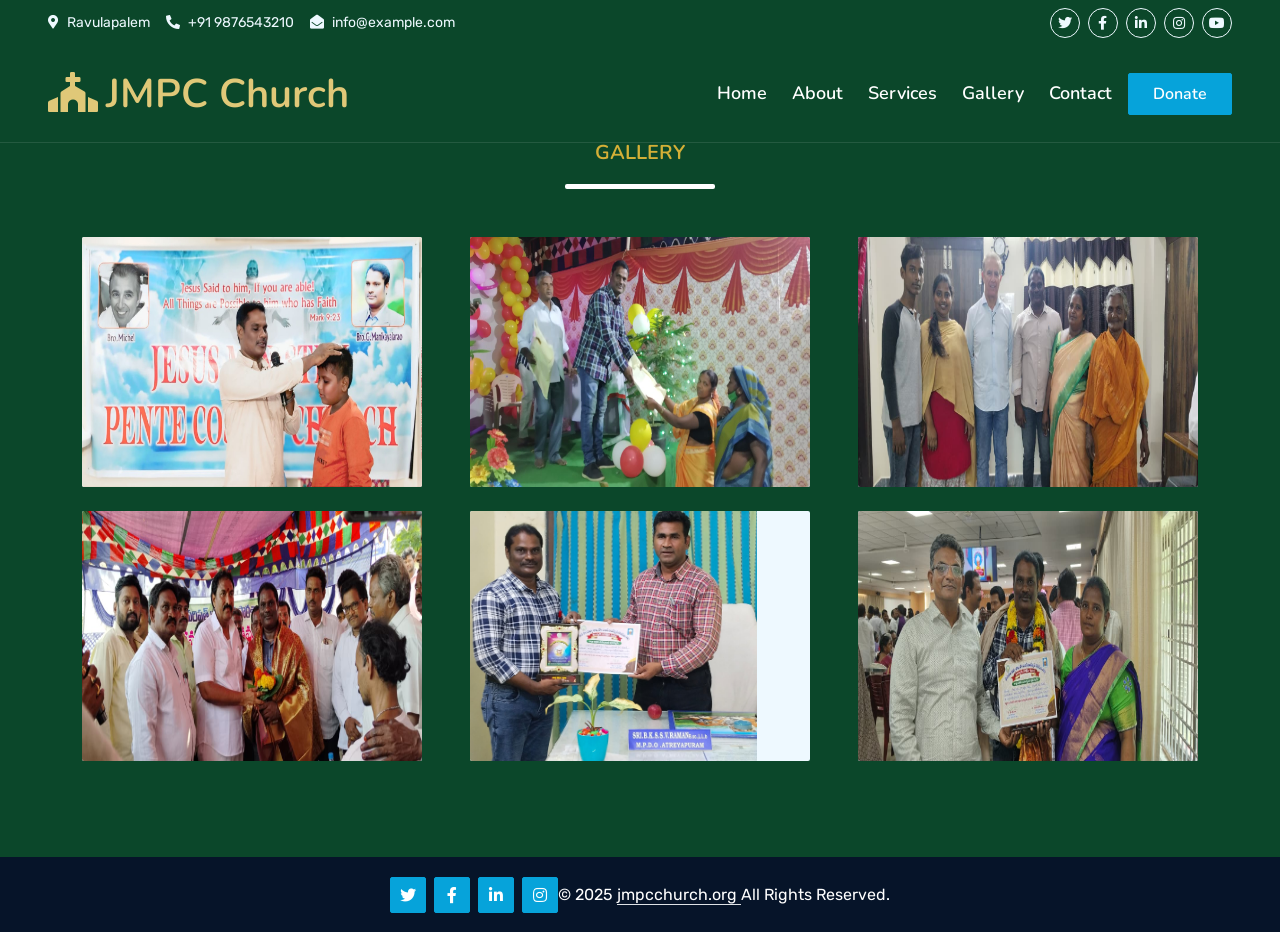
<file: gallery.html>
<!DOCTYPE html>
<html lang="en">
<head>
    <meta charset="utf-8">
    <title>jmpcchurch</title>
    <meta content="width=device-width, initial-scale=1.0" name="viewport">
    <meta content="Free HTML Templates" name="keywords">
    <meta content="Free HTML Templates" name="description">

    <!-- Favicon -->
    <link href="favicon.ico" rel="icon">

    <!-- Google Web Fonts -->
    <link rel="preconnect" href="https://fonts.googleapis.com">
    <link rel="preconnect" href="https://fonts.gstatic.com" crossorigin>
    <link href="https://fonts.googleapis.com/css2?family=Nunito:wght@400;600;700;800&family=Rubik:wght@400;500;600;700&display=swap" rel="stylesheet">

    <!-- Icon Font Stylesheet -->
    <link href="https://cdnjs.cloudflare.com/ajax/libs/font-awesome/5.10.0/css/all.min.css" rel="stylesheet">
    <link href="https://cdn.jsdelivr.net/npm/bootstrap-icons@1.4.1/font/bootstrap-icons.css" rel="stylesheet">

    <!-- Libraries Stylesheet -->
    <link href="owl.carousel.min.css" rel="stylesheet">
    <link href="animate.min.css" rel="stylesheet">

    <!-- Customized Bootstrap Stylesheet -->
    <link href="bootstrap.min.css" rel="stylesheet">

    <!-- Template Stylesheet -->
    <link href="style.css" rel="stylesheet">
</head>

<body>
    <!-- Spinner Start -->
    <div id="spinner" class="show bg-white position-fixed translate-middle w-100 vh-100 top-50 start-50 d-flex align-items-center justify-content-center">
        <div class="spinner"></div>
    </div>
    <!-- Spinner End -->


     <div class="container-fluid px-5 d-none d-lg-block" style="background:none;">
        <div class="row gx-0">
            <div class="col-lg-8 text-center text-lg-start mb-2 mb-lg-0">
                <div class="d-inline-flex align-items-center" style="height: 45px;">
                    <small class="me-3 text-light"><i class="fa fa-map-marker-alt me-2"></i>Ravulapalem</small>
                    <small class="me-3 text-light"><i class="fa fa-phone-alt me-2"></i>+91 9876543210</small>
                    <small class="text-light"><i class="fa fa-envelope-open me-2"></i>info@example.com</small>
                </div>
            </div>
            <div class="col-lg-4 text-center text-lg-end">
                <div class="d-inline-flex align-items-center" style="height: 45px;">
                    <a class="btn btn-sm btn-outline-light btn-sm-square rounded-circle me-2" href=""><i class="fab fa-twitter fw-normal"></i></a>
                    <a class="btn btn-sm btn-outline-light btn-sm-square rounded-circle me-2" href=""><i class="fab fa-facebook-f fw-normal"></i></a>
                    <a class="btn btn-sm btn-outline-light btn-sm-square rounded-circle me-2" href=""><i class="fab fa-linkedin-in fw-normal"></i></a>
                    <a class="btn btn-sm btn-outline-light btn-sm-square rounded-circle me-2" href=""><i class="fab fa-instagram fw-normal"></i></a>
                    <a class="btn btn-sm btn-outline-light btn-sm-square rounded-circle" href=""><i class="fab fa-youtube fw-normal"></i></a>
                </div>
            </div>
        </div>
    </div>
    <!-- Topbar End -->


    <!-- Navbar & Carousel Start -->
    <div class="container-fluid position-relative p-0">
        <nav class="navbar navbar-expand-lg navbar-dark px-5 py-3 py-lg-0" style="background : #0B472A;">
            <a href="index.html" class="navbar-brand p-0">
                <h1 class="m-0" style="color:var(--dark);"><i class="fas fa-church me-2"></i>JMPC Church</h1>
            </a>
            <button class="navbar-toggler" type="button" data-bs-toggle="collapse" data-bs-target="#navbarCollapse">
                <span class="fa fa-bars"></span>
            </button>
            <div class="collapse navbar-collapse" id="navbarCollapse">
                <div class="navbar-nav ms-auto py-0">
                    <a href="index.html" class="nav-item nav-link " style="color:#fff;">Home</a>
                    <a href="#about" class="nav-item nav-link"style="color:#fff;">About</a>
                    <a href="#services" class="nav-item nav-link"style="color:#fff;">Services</a>
                   <!-- <div class="nav-item dropdown">
                        <a href="#" class="nav-link dropdown-toggle" data-bs-toggle="dropdown">Blog</a>
                        <div class="dropdown-menu m-0">
                            <a href="blog.html" class="dropdown-item">Blog Grid</a>
                            <a href="detail.html" class="dropdown-item">Blog Detail</a>
                        </div>
                    </div> 
                    <div class="nav-item dropdown">
                        <a href="#" class="nav-link dropdown-toggle" data-bs-toggle="dropdown">Pages</a>
                        <div class="dropdown-menu m-0">
                            <a href="price.html" class="dropdown-item">Pricing Plan</a>
                            <a href="feature.html" class="dropdown-item">Our features</a>
                            <a href="team.html" class="dropdown-item">Team Members</a>
                            <a href="testimonial.html" class="dropdown-item">Testimonial</a>
                            <a href="quote.html" class="dropdown-item">Free Quote</a>
                        </div>
                    </div>-->
					<a href="#gallery" class="nav-item nav-link" style="color:#fff;">Gallery</a>
                    <a href="#contact" class="nav-item nav-link" style="color:#fff;">Contact</a>
                </div>
                <!--<butaton type="button" class="btn text-primary ms-3" data-bs-toggle="modal" data-bs-target="#searchModal"><i class="fa fa-search"></i></butaton>-->
                <a href="#donate" class="btn btn-primary py-2 px-4 ms-3">Donate</a>
            </div>
        </nav>


    
   <!-- Blog Start -->
    <div class="container-fluid py-5 wow fadeInUp" data-wow-delay="0.1s">
        <div class="container py-5">
            <div class="section-title text-center position-relative pb-3 mb-5 mx-auto" style="max-width: 600px;">
                <h5 class="fw-bold text-uppercase" style="color:#D4AF37; font-weight: 600;">Gallery</h5>
                            </div>
            <div class="row g-5">
                <div class="col-lg-4 wow slideInUp" data-wow-delay="0.3s">
                    <div class="blog-item bg-light rounded overflow-hidden">
                        <div class="blog-img position-relative overflow-hidden">
                            <img class="img-fluid" src="gal1.jpeg" alt="">
                            
                        </div>
                       
                    </div>
                </div>
                <div class="col-lg-4 wow slideInUp" data-wow-delay="0.6s">
                    <div class="blog-item bg-light rounded overflow-hidden">
                        <div class="blog-img position-relative overflow-hidden">
                            <img class="img-fluid" src="gal2.jpeg" alt="">
                            
                        </div>
                        
                    </div>
                </div>
                <div class="col-lg-4 wow slideInUp" data-wow-delay="0.9s">
                    <div class="blog-item bg-light rounded overflow-hidden">
                        <div class="blog-img position-relative overflow-hidden">
                            <img class="img-fluid" src="gal3.jpeg" alt="">
                            
                        </div>
                        
                    </div>
                </div>
            </div>
			<br>
			<div class="row g-5">
                <div class="col-lg-4 wow slideInUp" data-wow-delay="0.3s">
                    <div class="blog-item bg-light rounded overflow-hidden">
                        <div class="blog-img position-relative overflow-hidden">
                            <img class="img-fluid" src="gal4.jpeg" alt="">
                            
                        </div>
                        
                    </div>
                </div>
                <div class="col-lg-4 wow slideInUp" data-wow-delay="0.6s">
                    <div class="blog-item bg-light rounded overflow-hidden">
                        <div class="blog-img position-relative overflow-hidden">
                            <img class="img-fluid" src="gal5.jpeg" alt="">
                            
                        </div>
                       
                    </div>
                </div>
                <div class="col-lg-4 wow slideInUp" data-wow-delay="0.9s">
                    <div class="blog-item bg-light rounded overflow-hidden">
                        <div class="blog-img position-relative overflow-hidden">
                            <img class="img-fluid" src="gal6.jpeg" alt="">
                            
                        </div>
                       
                    </div>
                </div>
            </div>
			
			
        </div>
    </div>
    <!-- Blog Start -->

<div class="container-fluid text-white" style="background: #061429;">
        <div class="container text-center">
            <div class="row justify-content-end">
                <div class="col-lg-12 col-md-6">
                    <div class="d-flex align-items-center justify-content-center" style="height: 75px;">
					<a class="btn btn-primary btn-square me-2" href="#"><i class="fab fa-twitter fw-normal"></i></a>
                                <a class="btn btn-primary btn-square me-2" href="#"><i class="fab fa-facebook-f fw-normal"></i></a>
                                <a class="btn btn-primary btn-square me-2" href="#"><i class="fab fa-linkedin-in fw-normal"></i></a>
                                <a class="btn btn-primary btn-square" href="#"><i class="fab fa-instagram fw-normal"></i></a> 
                        <p class="mb-0">&copy;  2025 <a class="text-white border-bottom" href="#">jmpcchurch.org </a> All Rights Reserved. </p>
                    </div>
                </div>
            </div>
        </div>
    </div>
    <!-- Footer End -->


    <!-- Back to Top -->
    <a href="#" class="btn btn-lg btn-primary btn-lg-square rounded back-to-top"><i class="bi bi-arrow-up"></i></a>


    <!-- JavaScript Libraries -->
    <script src="https://code.jquery.com/jquery-3.4.1.min.js"></script>
    <script src="https://cdn.jsdelivr.net/npm/bootstrap@5.0.0/dist/js/bootstrap.bundle.min.js"></script>
    <script src="wow.min.js"></script>
    <script src="easing.min.js"></script>
    <script src="waypoints.min.js"></script>
    <script src="counterup.min.js"></script>
    <script src="owl.carousel.min.js"></script>

    <!-- Template Javascript -->
    <script src="main.js"></script>
</body>

</html>
</file>
<file: style.css>
/********** Template CSS **********/
html{scroll-behavior: smooth;}
:root {
    --primary: #fff;
    --secondary: #F8F4E3;
    --light: #EEF9FF;
    --dark: #E0C878;
}
body {background: #0B472A }

/*** Spinner ***/
.spinner {
    width: 40px;
    height: 40px;
    background: var(--primary);
    margin: 100px auto;
    -webkit-animation: sk-rotateplane 1.2s infinite ease-in-out;
    animation: sk-rotateplane 1.2s infinite ease-in-out;
}

@-webkit-keyframes sk-rotateplane {
    0% {
        -webkit-transform: perspective(120px)
    }
    50% {
        -webkit-transform: perspective(120px) rotateY(180deg)
    }
    100% {
        -webkit-transform: perspective(120px) rotateY(180deg) rotateX(180deg)
    }
}

@keyframes sk-rotateplane {
    0% {
        transform: perspective(120px) rotateX(0deg) rotateY(0deg);
        -webkit-transform: perspective(120px) rotateX(0deg) rotateY(0deg)
    }
    50% {
        transform: perspective(120px) rotateX(-180.1deg) rotateY(0deg);
        -webkit-transform: perspective(120px) rotateX(-180.1deg) rotateY(0deg)
    }
    100% {
        transform: perspective(120px) rotateX(-180deg) rotateY(-179.9deg);
        -webkit-transform: perspective(120px) rotateX(-180deg) rotateY(-179.9deg);
    }
}

#spinner {
    opacity: 0;
    visibility: hidden;
    transition: opacity .5s ease-out, visibility 0s linear .5s;
    z-index: 99999;
}

#spinner.show {
    transition: opacity .5s ease-out, visibility 0s linear 0s;
    visibility: visible;
    opacity: 1;
}


/*** Heading ***/
h1,
h2,h3,
.fw-bold {
    font-weight: 650 !important;
}

h3,
h4,
.fw-semi-bold {
    font-weight: 700 !important;
}

h5,
h6,
.fw-medium {
    font-weight: 600 !important;
}


/*** Button ***/
.btn {
    font-family: 'Nunito', sans-serif;
    font-weight: 600;
    transition: .5s;
}

.btn-primary,
.btn-secondary {
    color: #FFFFFF;
    box-shadow: inset 0 0 0 50px transparent;
}

.btn-primary:hover {
    box-shadow: inset 0 0 0 0 var(--primary);
}

.btn-secondary:hover {
    box-shadow: inset 0 0 0 0 var(--secondary);
}

.btn-square {
    width: 36px;
    height: 36px;
}

.btn-sm-square {
    width: 30px;
    height: 30px;
}

.btn-lg-square {
    width: 48px;
    height: 48px;
}

.btn-square,
.btn-sm-square,
.btn-lg-square {
    padding-left: 0;
    padding-right: 0;
    text-align: center;
}


/*** Navbar ***/
.navbar-dark .navbar-nav .nav-link {
    font-family: 'Nunito', sans-serif;
    position: relative;
    margin-left: 25px;
    padding: 35px 0;
    color: #0D88A6;
    font-size: 18px;
    font-weight: 600;
    outline: none;
    transition: .5s;
	
}

.sticky-top.navbar-dark .navbar-nav .nav-link {
    padding: 20px 0;
    color: var(--dark);
	
}

.navbar-dark .navbar-nav .nav-link:hover,
.navbar-dark .navbar-nav .nav-link.active {
    color: var(--primary);
}

.navbar-dark .navbar-brand h1 {
    color: #FFFFFF;
}

.navbar-dark .navbar-toggler {
    color: var(--primary) !important;
    border-color: var(--primary) !important;
}

@media (max-width: 991.98px) {
    .sticky-top.navbar-dark {
        position: relative;
        background: #FFFFFF;
    }

    .navbar-dark .navbar-nav .nav-link,
    .navbar-dark .navbar-nav .nav-link.show,
    .sticky-top.navbar-dark .navbar-nav .nav-link {
        padding: 10px 0;
        color: var(--dark);
    }

    .navbar-dark .navbar-brand h1 {
        color: var(--primary);
    }
}

@media (min-width: 992px) {
    .navbar-dark {
        position: absolute;
        width: 100%;
        top: 0;
        left: 0;
        border-bottom: 1px solid rgba(256, 256, 256, .1);
        z-index: 999;
    }
    
    .sticky-top.navbar-dark {
        position: fixed;
        background: #FFFFFF;
    }

    .navbar-dark .navbar-nav .nav-link::before {
        position: absolute;
        content: "";
        width: 0;
        height: 2px;
        bottom: -1px;
        left: 50%;
        background: var(--primary);
        transition: .5s;
    }

    .navbar-dark .navbar-nav .nav-link:hover::before,
    .navbar-dark .navbar-nav .nav-link.active::before {
        width: 100%;
        left: 0;
    }

    .navbar-dark .navbar-nav .nav-link.nav-contact::before {
        display: none;
    }

    .sticky-top.navbar-dark .navbar-brand h1 {
        color: var(--primary);
    }
}


/*** Carousel ***/
.carousel-caption {
    top: 0;
    left: 0;
    right: 0;
    bottom: 0;
    /**background: rgba(9, 30, 62, .7);**/
    z-index: 1;
}

@media (max-width: 576px) {
    .carousel-caption h5 {
        font-size: 14px;
        font-weight: 500 !important;
    }

    .carousel-caption h1 {
        font-size: 30px;
        font-weight: 600 !important;
    }
}

.carousel-control-prev,
.carousel-control-next {
    width: 10%;
}

.carousel-control-prev-icon,
.carousel-control-next-icon {
    width: 3rem;
    height: 3rem;
}


/*** Section Title ***/
.section-title::before {
    position: absolute;
    content: "";
    width: 150px;
    height: 5px;
    left: 0;
    bottom: 0;
    background: var(--primary);
    border-radius: 2px;
}

.section-title.text-center::before {
    left: 50%;
    margin-left: -75px;
}

.section-title.section-title-sm::before {
    width: 90px;
    height: 3px;
}

.section-title::after {
    position: absolute;
    content: "";
    width: 6px;
    height: 5px;
    bottom: 0px;
    background: #FFFFFF;
    -webkit-animation: section-title-run 5s infinite linear;
    animation: section-title-run 5s infinite linear;
}

.section-title.section-title-sm::after {
    width: 4px;
    height: 3px;
}

.section-title.text-center::after {
    -webkit-animation: section-title-run-center 5s infinite linear;
    animation: section-title-run-center 5s infinite linear;
}

.section-title.section-title-sm::after {
    -webkit-animation: section-title-run-sm 5s infinite linear;
    animation: section-title-run-sm 5s infinite linear;
}

@-webkit-keyframes section-title-run {
    0% {left: 0; } 50% { left : 145px; } 100% { left: 0; }
}

@-webkit-keyframes section-title-run-center {
    0% { left: 50%; margin-left: -75px; } 50% { left : 50%; margin-left: 45px; } 100% { left: 50%; margin-left: -75px; }
}

@-webkit-keyframes section-title-run-sm {
    0% {left: 0; } 50% { left : 85px; } 100% { left: 0; }
}


/*** Service ***/
.service-item {
    position: relative;
    height: 300px;
    padding: 0 30px;
    transition: .5s;
}

.service-item .service-icon {
    margin-bottom: 30px;
    width: 60px;
    height: 60px;
    display: flex;
    align-items: center;
    justify-content: center;
    background: none;
    border-radius: 2px;
    
}

.service-item .service-icon i {
    transform: rotate(45deg);
}

.service-item a.btn {
    position: absolute;
    width: 60px;
    bottom: -48px;
    left: 50%;
    margin-left: -30px;
    opacity: 0;
}

.service-item:hover a.btn {
    bottom: -24px;
    opacity: 1;
}


/*** Testimonial ***/
.testimonial-carousel .owl-dots {
    margin-top: 15px;
    display: flex;
    align-items: flex-end;
    justify-content: center;
}

.testimonial-carousel .owl-dot {
    position: relative;
    display: inline-block;
    margin: 0 5px;
    width: 15px;
    height: 15px;
    background: #DDDDDD;
    border-radius: 2px;
    transition: .5s;
}

.testimonial-carousel .owl-dot.active {
    width: 30px;
    background: var(--primary);
}

.testimonial-carousel .owl-item.center {
    position: relative;
    z-index: 1;
}

.testimonial-carousel .owl-item .testimonial-item {
    transition: .5s;
}

.testimonial-carousel .owl-item.center .testimonial-item {
    background: #FFFFFF !important;
    box-shadow: 0 0 30px #DDDDDD;
}


/*** Team ***/
.team-item {
    transition: .5s;
}

.team-social {
    position: absolute;
    width: 100%;
    height: 100%;
    top: 0;
    left: 0;
    display: flex;
    align-items: center;
    justify-content: center;
    transition: .5s;
}

.team-social a.btn {
    position: relative;
    margin: 0 3px;
    margin-top: 100px;
    opacity: 0;
}

.team-item:hover {
    box-shadow: 0 0 30px #DDDDDD;
}

.team-item:hover .team-social {
    background: rgba(9, 30, 62, .7);
}

.team-item:hover .team-social a.btn:first-child {
    opacity: 1;
    margin-top: 0;
    transition: .3s 0s;
}

.team-item:hover .team-social a.btn:nth-child(2) {
    opacity: 1;
    margin-top: 0;
    transition: .3s .05s;
}

.team-item:hover .team-social a.btn:nth-child(3) {
    opacity: 1;
    margin-top: 0;
    transition: .3s .1s;
}

.team-item:hover .team-social a.btn:nth-child(4) {
    opacity: 1;
    margin-top: 0;
    transition: .3s .15s;
}

.team-item .team-img img,
.blog-item .blog-img img  {
    transition: .5s;
}

.team-item:hover .team-img img,
.blog-item:hover .blog-img img {
    transform: scale(1.15);
}


/*** Miscellaneous ***/
@media (min-width: 991.98px) {
    .facts {
        position: relative;
        margin-top: -75px;
        z-index: 1;
    }
}

.back-to-top {
    position: fixed;
    display: none;
    right: 45px;
    bottom: 45px;
    z-index: 99;
}

.bg-header {
    background: linear-gradient(rgba(9, 30, 62, .7), rgba(9, 30, 62, .7)), url(../img/carousel-1.jpg) center center no-repeat;
    background-size: cover;
}

.link-animated a {
    transition: .5s;
}

.link-animated a:hover {
    padding-left: 10px;
}

@media (min-width: 767.98px) {
    .footer-about {
        margin-bottom: -75px;
    }
}
</file>
